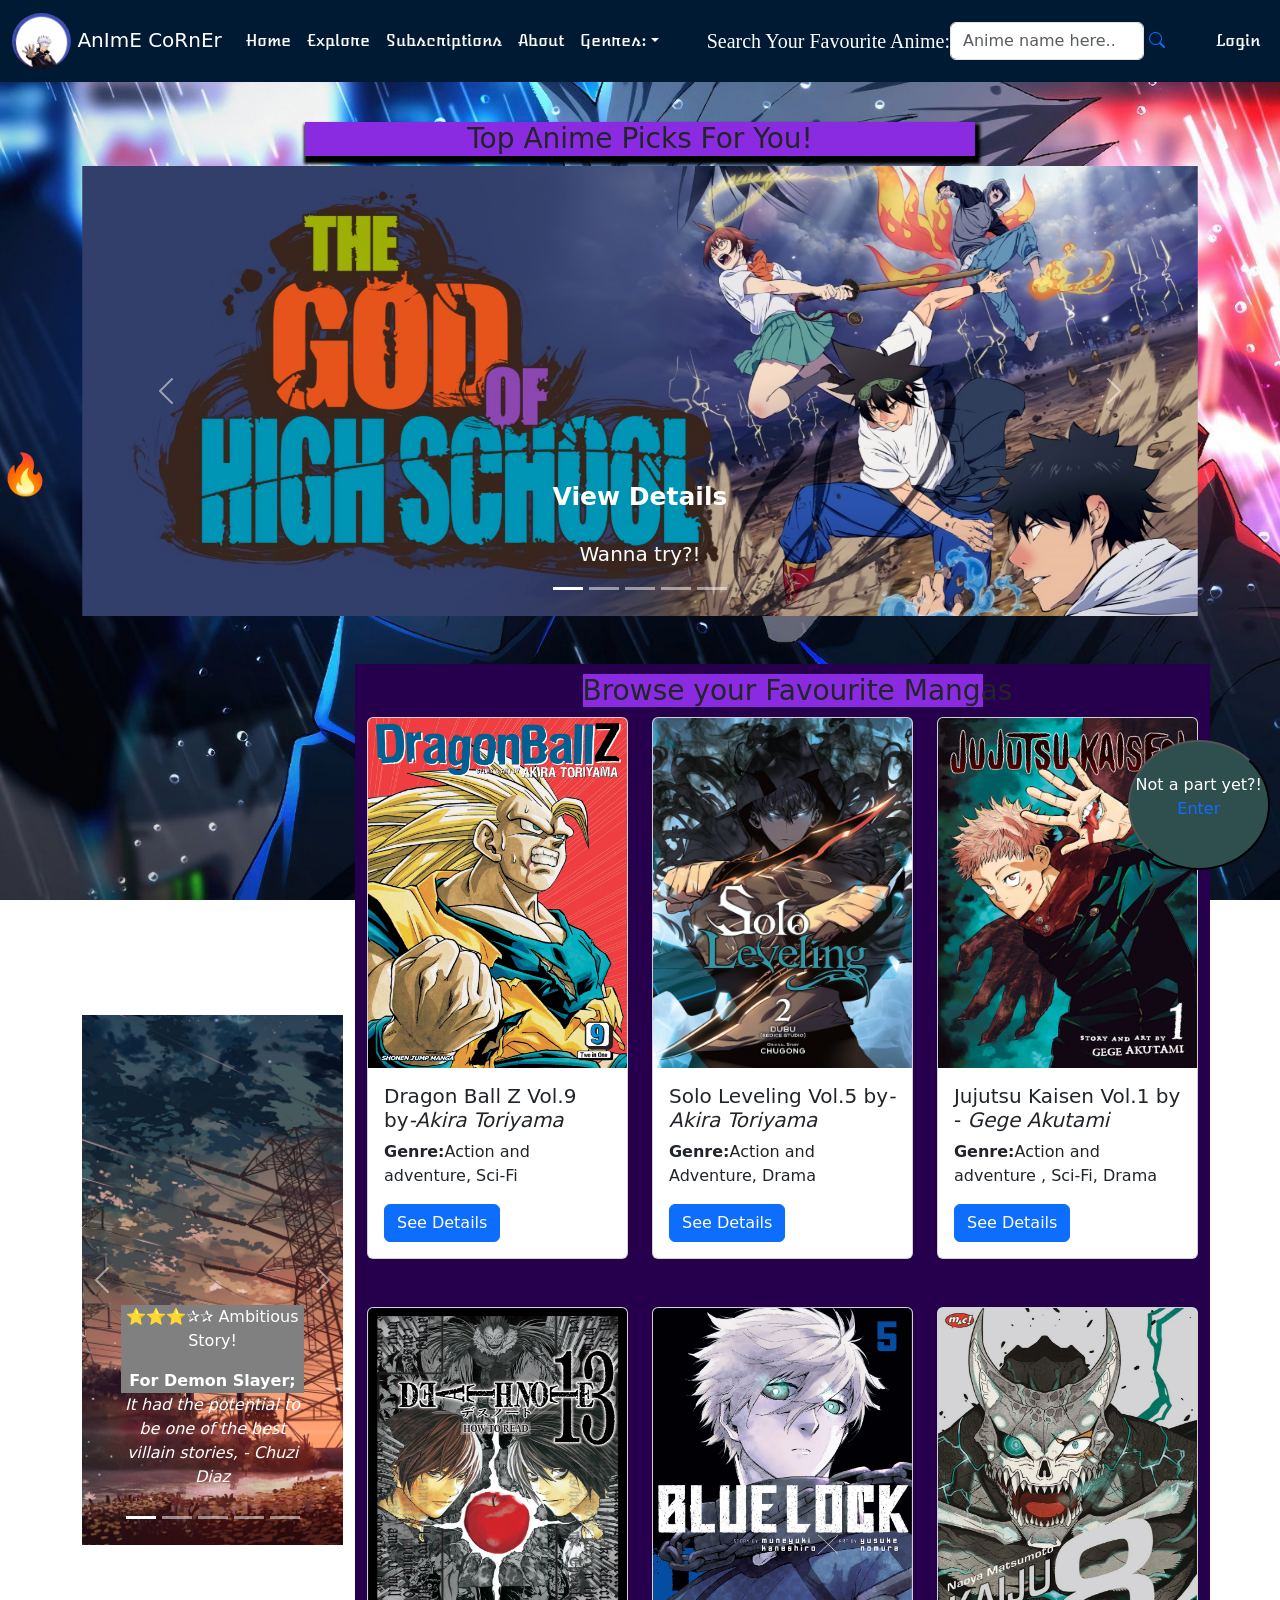
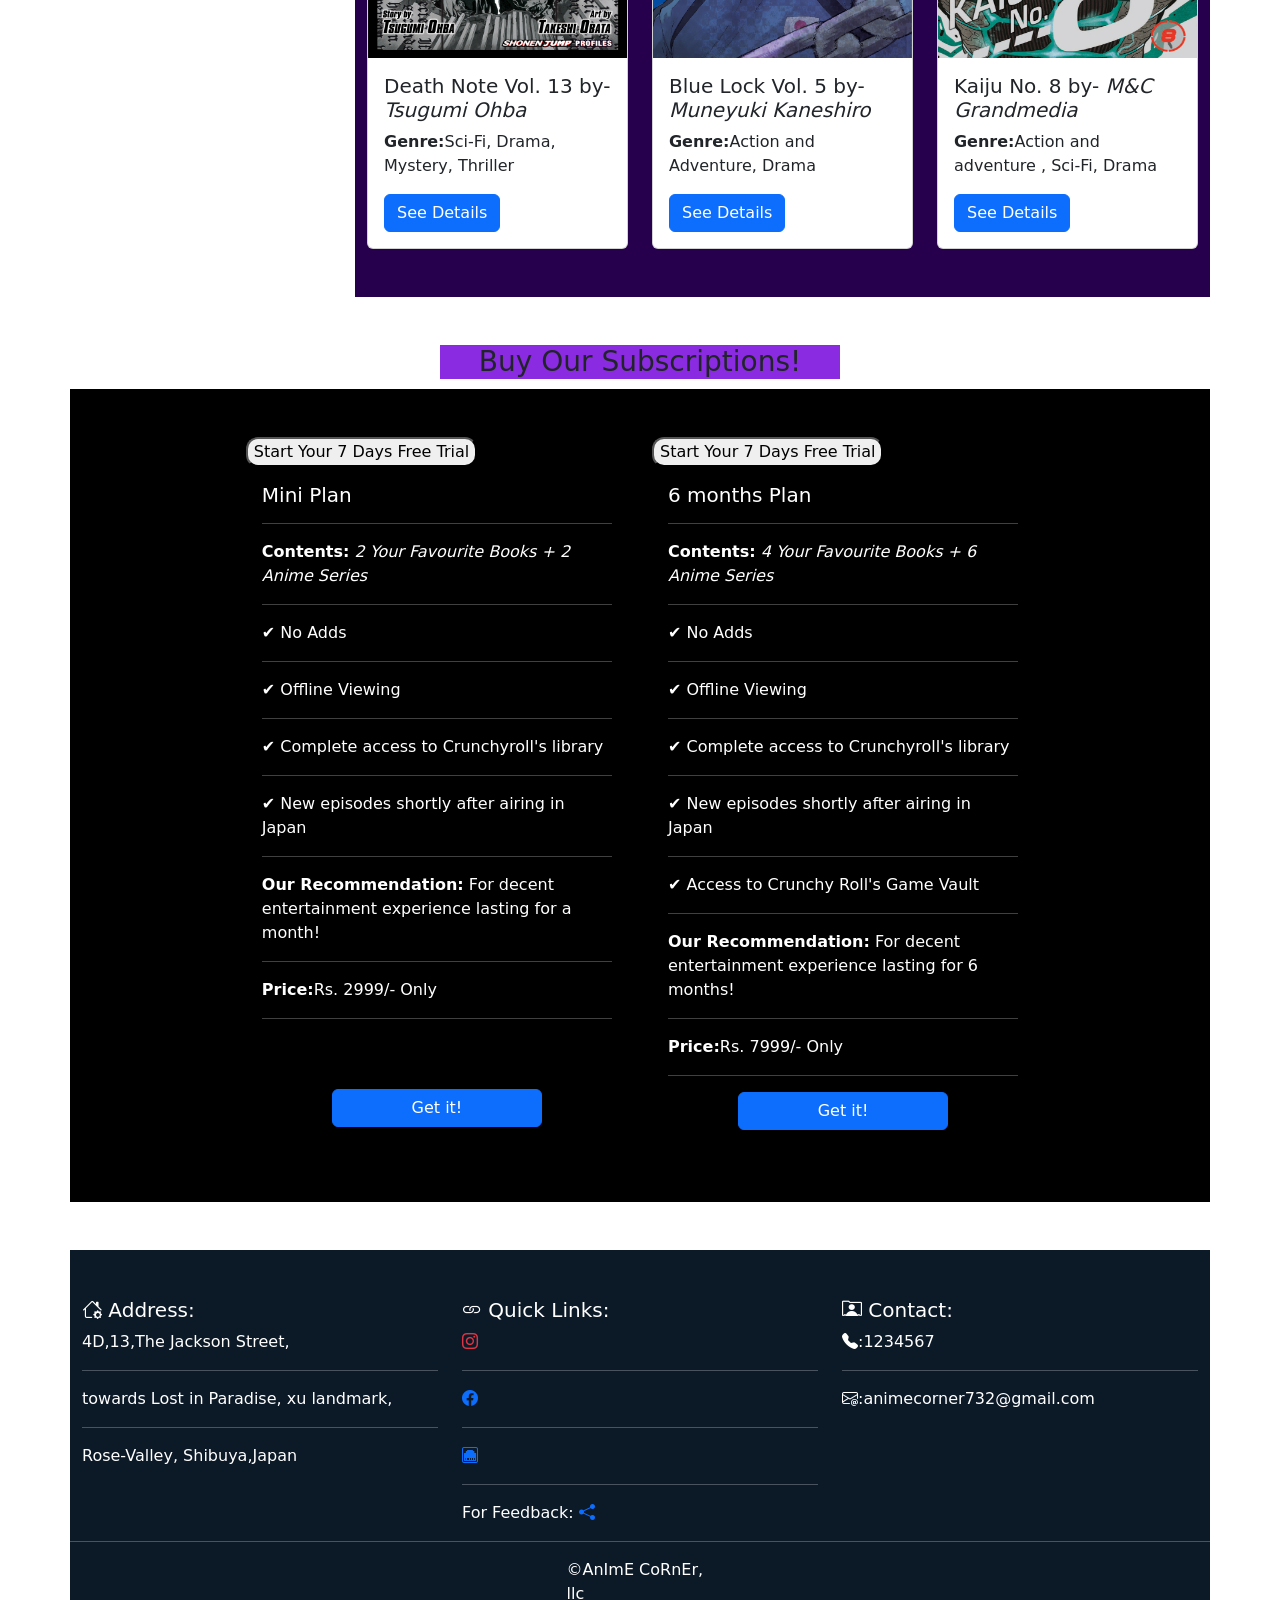
<file: index.html>
<!DOCTYPE html>
<html lang="en">
<head>
    <meta charset="UTF-8">
    <meta name="viewport" content="width=device-width, initial-scale=1.0">
    <meta name="description" content="This web page is about displaying Animated content like series, books, merchandises, etc">
    <meta name="keywords" content="anime, series, japanese, drama, sci-fi, horror, gothic, animation, entertainment">
    <title>Home Page</title>
    <link rel="stylesheet" href="Assets/css/bootstrap.min.css">
    <link rel="stylesheet" href="Assets/css/style.css">
    <link rel="stylesheet" href="https://cdn.jsdelivr.net/npm/bootstrap-icons@1.13.1/font/bootstrap-icons.min.css">

    <link rel="preconnect" href="https://fonts.googleapis.com">
    <link rel="preconnect" href="https://fonts.gstatic.com" crossorigin>
    <link href="https://fonts.googleapis.com/css2?family=Atomic+Age&display=swap" rel="stylesheet">
    <link rel="stylesheet" href="https://cdn.jsdelivr.net/npm/bootstrap-icons@1.13.1/font/bootstrap-icons.min.css">
</head>
<body class="first-content">

<!--Navigation bar start:-->
    <nav class="navbar navbar-expand-lg navbar-light" >
        <div class="container-fluid d-flex justify-content-between align-items-center">
            <a class="navbar-brand" href="#">
                <img class="logoImg" src="Assets/Images/logo.png" height="56px" width="auto" alt="">
                AnImE CoRnEr
            </a>
            
            
            <button class="navbar-toggler" type="button" data-bs-toggle="collapse" data-bs-target="#navbarSupportedContent" aria-controls="navbarSupportedContent" aria-expanded="false" aria-label="Toggle navigation">
                <span class="navbar-toggler-icon"></span>
            </button>
            <div class="collapse navbar-collapse" id="navbarSupportedContent">
                <ul class="navbar-nav me-auto mb-2 mb-lg-0">
                    <li class="nav-item">
                        <a href="index.html" class="nav-link" aria-current="page">Home</a>
                    </li>
                    <li class="nav-item">
                        <a href="collections.html" class="nav-link">Explore</a>
                    </li>
                    <li class="nav-item">
                        <a href="subscription.html" class="nav-link">Subscriptions</a>
                    </li>
                    <li class="nav-item">
                        <a href="about.html" class="nav-link">About</a>
                    </li>
                    <li class="nav-item" style="position: relative;">
                        <a href="#" class="nav-link dropdown-toggle" id="navbardropdown" role="button" data-bs-toggle="dropdown" aria-haspopup="true" aria-expanded="false">Genres:</a>
                        <ul class="dropdown-menu" aria-labelledby="#navbardropdown">
                            <li><a class="dropdown-item" href="#">Action and Adventure</a></li>
                            <li><hr class="dropdown-divider"></li>
                            <li><a class="dropdown-item" href="#">Sci-Fi and Fantasy</a></li>
                            <li><hr class="dropdown-divider"></li>
                            <li><a class="dropdown-item" href="#">Thriller/Horror</a></li>
                            <li><hr class="dropdown-divider"></li>
                            <li><a class="dropdown-item" href="#">Mystery</a></li>
                            <li><hr class="dropdown-divider"></li>
                            <li><a class="dropdown-item" href="#">Drama</a></li>
                        </ul>
                    </li>
                </ul>
                <form action="" class="searchForm d-flex align-items-center me-3">
                   <label for="searchLabel"> <h5 style="white-space: nowrap; font-family: fantasy; color: white;" class="my-2" for="searchLabel">Search Your Favourite Anime:</h5></label>
                    <input type="search" class="form-control" placeholder="Anime name here..." aria-label="serach" id="searchLabel">
                    <i class=" bi bi-search text-primary" type="button"></i>
                </form>
                <ul class="navbar-nav mb-2 mb-lg-0 loginLink">
                    <li class="nav-item login-item">
                        <a href="login.html" class="nav-link">Login</a>
                    </li>
                </ul>
            </div>
        </div>
    </nav>
<!--Navigation bar end!-->
    <div style=" height:30px;position: sticky; left:0; top:450px; z-index:3; width:5%" >
            <a href="#" type="button" style="text-decoration: none;"><h1>🔥</h1></a>
        </div>
    

    <div class="container">         <!--Container start-->
     
        <div class="row">           <!--Image Slider (row-Start)-->        
            <div class="col">
                <h3 class="slide-header1">Top Anime Picks For You!</h3>
                <div id="carouselAnime" class="carousel slide carousel-fade" data-bs-ride="carousel">
                     <div class="carousel-indicators">
                        <button type="button" data-bs-target="#carouselAnime" data-bs-slide-to="0" class="active" aria-current="true" aria-label="Slide 1"></button>
                        <button type="button" data-bs-target="#carouselAnime" data-bs-slide-to="1" aria-label="Slide 2"></button>
                        <button type="button" data-bs-target="#carouselAnime" data-bs-slide-to="2" aria-label="Slide 3"></button>
                        <button type="button" data-bs-target="#carouselAnime" data-bs-slide-to="3" aria-label="Slide 4"></button>
                        <button type="button" data-bs-target="#carouselAnime" data-bs-slide-to="4" aria-label="Slide 5"></button>
                     </div>
                    <div class="carousel-inner">
                         <div class="carousel-item active c-item " data-bs-interval="10000" >
                            <img src="Assets/Images/goh.png" class="d-block w-100 c-img" alt="...">
                            <div class="carousel-caption d-md-block">
                                
                                 <p><a href="animeDetails.html" class="anchor detailsAnchor">View Details</a></P>
                                 <a class="btn slide-cart" href="subscription.html">Wanna try?!</a>
                            </div>
                         </div>
                        <div class="carousel-item c-item" data-bs-interval="10000" >
                            <img src="Assets/Images/sl.jpg" class="d-block w-100 c-img" alt="...">
                            <div class="carousel-caption d-md-block">
                               
                                <p><a href="animeDetails.html" class="anchor detailsAnchor">View Details</a></p>
                                <a class="btn slide-cart" href="subscription.html">Wanna try?!</a>
                            </div>
                         </div>
                        <div class="carousel-item c-item" data-bs-interval="10000" >
                            <img src="Assets/Images/dslogo.webp" class="d-block w-100 c-img" alt="...">
                            <div class="carousel-caption d-md-block">
                                
                                 <P><a href="animeDetails.html" class="anchor detailsAnchor">View Details</a></P>
                                 <a class="btn slide-cart" href="subscription.html">Wanna try?!</a>
                            </div>
                        </div>
                        <div class="carousel-item c-item" data-bs-interval="10000" >
                            <img src="Assets/Images/ga.jpg" class="d-block w-100 c-img" alt="...">
                            <div class="carousel-caption d-md-block">
                                
                                 <P><a href="animeDetails.html" class="anchor detailsAnchor">View Details</a></P>
                                 <button class="btn slide-cart">Add to Cart</button>
                            </div>
                        </div>
                        <div class="carousel-item c-item" data-bs-interval="10000" >
                            <img src="Assets/Images/jjklogo.jpg" class="d-block w-100 c-img" alt="...">
                            <div class="carousel-caption d-md-block">
                                
                                <P><a href="animeDetails.html" class="anchor detailsAnchor">View Details</a></P>
                                <a class="btn slide-cart" href="subscription.html">Wanna try?!</a>
                            </div>
                        </div>
                    </div>
                    <button class="carousel-control-prev" type="button" data-bs-target="#carouselAnime" data-bs-slide="prev">
                        <span class="carousel-control-prev-icon" aria-hidden="true"></span>
                        <span class="visually-hidden">Previous</span>
                    </button>
                    <button class="carousel-control-next" type="button" data-bs-target="#carouselAnime" data-bs-slide="next">
                        <span class="carousel-control-next-icon" aria-hidden="true"></span>
                        <span class="visually-hidden">Next</span>
                    </button>
                </div>
            </div>
        </div>    <!--Image Slider (row-end)-->


        <div class="row mt-5">  <!--2nd Row Start-->
            <div class="col-md-3 review-cards">      <!--Card-Sliding Column Start-->
              <!-- <h3 class="slide-header2">Reviews by anime fans!</h3> -->
                <div id="AnimeReview" class="carousel slide">
                     <div class="carousel-indicators">
                        <button type="button" data-bs-target="#AnimeReview" data-bs-slide-to="0" class="active" aria-current="true" aria-label="Slide 1"></button>
                        <button type="button" data-bs-target="#AnimeReview" data-bs-slide-to="1" aria-label="Slide 2"></button>
                        <button type="button" data-bs-target="#AnimeReview" data-bs-slide-to="2" aria-label="Slide 3"></button>
                        <button type="button" data-bs-target="#AnimeReview" data-bs-slide-to="3" aria-label="Slide 4"></button>
                        <button type="button" data-bs-target="#AnimeReview" data-bs-slide-to="4" aria-label="Slide 5"></button>
                     </div>
                    <div class="carousel-inner">
                         <div class="carousel-item active r-item">
                            <img src="Assets/Images/review1.jpg" class="d-block w-100 c-img" alt="...">
                            <div class="carousel-caption d-md-block">
                                <div class="review-summary">
                                      
                                      <p>&#11088;&#11088;&#11088;&#10032;&#10032;
                                        Ambitious Story!</p>
                                        <b>For Demon Slayer;</b>
                                </div>
                                  
                                <p><i>It had the potential to be one of the best villain stories,
                                 - Chuzi Diaz</i>
                                </p>
                            </div>
                         </div>
                        <div class="carousel-item r-item" >
                            <img src="Assets/Images/review2.jpg" class="d-block w-100 c-img" alt="...">
                            <div class="carousel-caption  d-md-block">
                                <div class="review-summary">
                                      
                                      <p>&#11088;&#11088;&#11088;&#11088;&#10032;
                                        Worth watching!</p>
                                        <b>For ChainsawMan-Reze Arc;</b>
                                </div>
                                <p><i>This arc is 100% popcorn entertainment, and for once it's a good thing. 
                                    -drx89
                                </i>
                                </p>
                            </div>
                         </div>
                        <div class="carousel-item r-item">
                            <img src="Assets/Images/review3.jpg" class="d-block w-100 c-img" alt="...">
                            <div class="carousel-caption  d-md-block">
                                 <div class="review-summary">
                                      
                                      <p>&#11088;&#11088;&#11088;&#11088;&#10032;
                                        Definitely should watch once!</p>
                                        <b>For Solo Leveling;</b>
                                </div>
                                <p><i>The art, choreography, animation and sound design are all truly amazing.
                                    -Caccacca
                                </i>
                                </p>
                            </div>
                        </div>
                        <div class="carousel-item r-item">
                            <img src="Assets/Images/review4.png" class="d-block w-100 c-img" alt="...">
                            <div class="carousel-caption  d-md-block">
                                 <div class="review-summary">
                                      
                                      <p>&#11088;&#11088;&#11088;&#11088;&#10032;
                                        Recommended!</p>
                                        <b>For Jujutsu Kaisen-Culling Game;</b>
                                </div>
                                <p><i>This season’s animation, art style, and OSTs are on another level. 
                                    -MyPirate31
                                </i>
                                </p>
                            </div>
                        </div>
                        <div class="carousel-item r-item">
                            <img src="Assets/Images/jjklogo.jpg" class="d-block w-100 c-img" alt="...">
                            <div class="carousel-caption  d-md-block">
                                <div class="review-summary">
                                      
                                      <p>&#11088;&#11088;&#11088;&#11088;&#10032;
                                        Nice Plot and Storyline!</p>
                                        <b>For Death Note;</b>
                                </div>
                                <p><i>I really enjoyed this season 
                                    -Ampacti
                                </i>
                                </p>
                            </div>
                        </div>
                    </div>
                    <button class="carousel-control-prev" type="button" data-bs-target="#AnimeReview" data-bs-slide="prev">
                        <span class="carousel-control-prev-icon" aria-hidden="true"></span>
                        <span class="visually-hidden">Previous</span>
                    </button>
                    <button class="carousel-control-next" type="button" data-bs-target="#AnimeReview" data-bs-slide="next">
                        <span class="carousel-control-next-icon" aria-hidden="true"></span>
                        <span class="visually-hidden">Next</span>
                    </button>
                </div>
            </div>          <!--Card-Sliding Column End-->

            <div class="col-md-9 collections-container" style=" background-color: #26004d;"> <!--Cards aligning(col-start)-->
                 <h3 class="cards-header">Browse your Favourite Mangas</h3>
              <div class="row">
                <div class="col-md-4">
                    <div class="card mb-5" style="width: 100%;">
                         <img src="Assets/Images/DBZ.jpg" class="card-img-top" alt="...">
                        <div class="card-body">
                            <h5 class="card-title">Dragon Ball Z Vol.9 by<em>-Akira Toriyama</em></h5>
                            <p class="card-text">
                                <b>Genre:</b>Action and adventure, Sci-Fi
                            </p>
                            <a href="collections.html" class="btn btn-primary anchor">See Details</a>
                        </div>
                    </div>
                </div>

                 <div class="col-md-4">
                    <div class="card mb-5" style="width: 100%;">
                         <img src="Assets/Images/solo.jpg" class="card-img-top" alt="...">
                        <div class="card-body">
                            <h5 class="card-title">Solo Leveling Vol.5 by<em>-Akira Toriyama</em></h5>
                            <p class="card-text">
                                <b>Genre:</b>Action and Adventure, Drama
                            </p>
                            <a href="collections.html" class="btn btn-primary anchor">See Details</a>
                        </div>
                    </div>
                </div>

                 <div class="col-md-4">
                    <div class="card mb-5" style="width: 100%;">
                         <img src="Assets/Images/jjkManga.jpg" class="card-img-top" alt="...">
                        <div class="card-body">
                            <h5 class="card-title">Jujutsu Kaisen Vol.1 by - <i>Gege Akutami</i></h5>
                            <p class="card-text">
                                <b>Genre:</b>Action and adventure , Sci-Fi, Drama
                            </p>
                            <a href="collections.html" class="btn btn-primary anchor">See Details</a>
                        </div>
                    </div>
                </div>

                 <div class="col-md-4">
                     <div class="card mb-5" style="width: 100%;">
                         <img src="Assets/Images/dnManga.jpg" class="card-img-top" alt="...">
                        <div class="card-body">
                            <h5 class="card-title">Death Note Vol. 13 by- <i>Tsugumi Ohba</i></h5>
                            <p class="card-text">
                                <b>Genre:</b>Sci-Fi, Drama, Mystery, Thriller
                            </p>
                            <a href="collections.html" class="btn btn-primary anchor">See Details</a>
                        </div>
                    </div>
                </div>

                <div class="col-md-4">
                     <div class="card mb-5" style="width: 100%;">
                         <img src="Assets/Images/blueLockManga.jpg" class="card-img-top" alt="...">
                        <div class="card-body">
                            <h5 class="card-title">Blue Lock Vol. 5 by-<i>Muneyuki Kaneshiro</i></h5>
                            <p class="card-text">
                                <b>Genre:</b>Action and Adventure, Drama
                            </p>
                            <a href="collections.html" class="btn btn-primary anchor">See Details</a>
                        </div>
                    </div>
                </div>

                <div class="col-md-4">
                     <div class="card mb-5" style="width: 100%;">
                         <img src="Assets/Images/KaijuManga.jpg" class="card-img-top" alt="...">
                        <div class="card-body">
                            <h5 class="card-title">Kaiju No. 8 by- <i>M&C Grandmedia</i></h5>
                            <p class="card-text">
                                <b>Genre:</b>Action and adventure , Sci-Fi, Drama
                            </p>
                            <a href="collections.html" class="btn btn-primary anchor">See Details</a>
                        </div>
                    </div>
                </div>
              </div>
            </div>              <!--Cards aligning(col-end)-->
        </div>                  <!--2nd row end-->
       
<h3 class="cards-header  mt-5" align="center">Buy Our Subscriptions!</h3>
        <div class="row plan-div" style="background-color: black;"> <!--third row start(Plans=section)-->
            <div class="col-md-6 d-flex justify-content-end mt-5">
                 <div class=" mb-5" style="width: 70%;">
                        
                         <button class=" subs-trial-button">Start Your 7 Days Free Trial</button>
                        <div class="card-subs-body  p-3">
                            <h5 class="card-subs-title">Mini Plan</h5><hr/>
                            <p class="card-subs-text">
                                <b>Contents:</b><i> 2 Your Favourite Books + 2 Anime Series</i>
                            </p><hr/>
                            <p>
                               &#10004; No Adds
                            </p><hr/>
                            <p>
                               &#10004; Offline Viewing
                            </p><hr/>
                             <p>
                               &#10004;  Complete access to Crunchyroll's library
                            </p><hr/>
                            <p>
                               &#10004;  New episodes shortly after airing in Japan
                            </p><hr/>
                            <p>
                                <b>Our Recommendation:</b> For decent entertainment experience lasting for a month!
                            </p><hr/>
                            <p>
                                <b>Price:</b>Rs. 2999/- Only
                            </p><hr/>
                            <a href="subscription.html" class="btn btn-primary subs-button anchor ">Get it!</a>
                        </div>
                 </div>
            </div>

            <div class="col-md-6 d-flex justify-content-start mt-5" ">
                 <div class="mb-5" style="width: 70%;">
                         
                         <button class="subs-trial-button">Start Your 7 Days Free Trial</button>
                        <div class="card-subs-body p-3">
                            <h5 class="card-subs-title">6 months Plan</h5><hr/>
                            <p class="card-subs-text">
                                <b>Contents:</b><i> 4 Your Favourite Books + 6 Anime Series</i>
                            </p><hr/>
                             <p>
                               &#10004; No Adds
                            </p><hr/>
                            <p>
                               &#10004; Offline Viewing
                            </p><hr/>
                            <p>
                               &#10004;  Complete access to Crunchyroll's library
                            </p><hr/>
                            <p>
                               &#10004;  New episodes shortly after airing in Japan
                            </p><hr/>
                            <p>
                                &#10004; Access to Crunchy Roll's Game Vault
                            </p><hr/>
                            <p>
                                <b>Our Recommendation:</b> For decent entertainment experience lasting for 6 months!
                            </p><hr/>
                            <p class="mb-3">
                                <b>Price:</b>Rs. 7999/- Only
                            </p><hr/>
                            <a href="subscription.html" class="btn btn-primary subs-button anchor mt-0 mb-2 mx-auto">Get it!</a>
                        </div>
                 </div>
            </div>
        </div>                              <!--third row end(Plans-section)-->


        <div class="row mt-5 footer">
                <div class="col-md-4 mt-5">
                  <h5> <i class="bi bi-house-gear"></i> Address:</h5>
                  <p>4D,13,The Jackson Street,</p><hr/>
                  <p>towards Lost in Paradise, xu landmark,</p><hr/>
                  <p>Rose-Valley, Shibuya,Japan</p>
                </div>
           

             <div class="col-md-4 mt-5">
                <h5><i class="bi bi-link"></i> Quick Links:</h5>

              <p><a href="www.instagram.com" class="anchor" target="_blank"><i class="bi bi-instagram text-danger"></i></a></p><hr/>
               <p><a href="www.Facebook.com" class="anchor" target="_blank"><i class="bi bi-facebook text-primary"></i></a></p><hr/>
               <p><a href="https://www.crunchyroll.com/" class="anchor" target="_blank"><i class="bi bi-ethernet"></i></a></p><hr/>
               <p>For Feedback: <a href="feedback.html" class="anchor" target="_blank"><i class="bi bi-share-fill"></i></a></p>
            
            </div>
                
             <div class="col-md-4 mt-5">
                <h5><i class="bi bi-person-rolodex"></i> Contact:</h5>
                <p><i class="bi bi-telephone-fill"></i>:1234567</p><hr/>
                <p><i class="bi bi-envelope-at"></i>:animecorner732@gmail.com</p>
            </div><hr/>
            <p class="trademark">&copy;AnImE CoRnEr, llc</p>
        </div>
          
        <button class="signinButton">Not a part yet?! <p><a href="register.html" class="anchor">Enter</a></p></button>

        
    </div>                          <!--Container End-->
    
    <script src="Assets/js/bootstrap.bundle.min.js"></script>
</body>
</html>
</file>
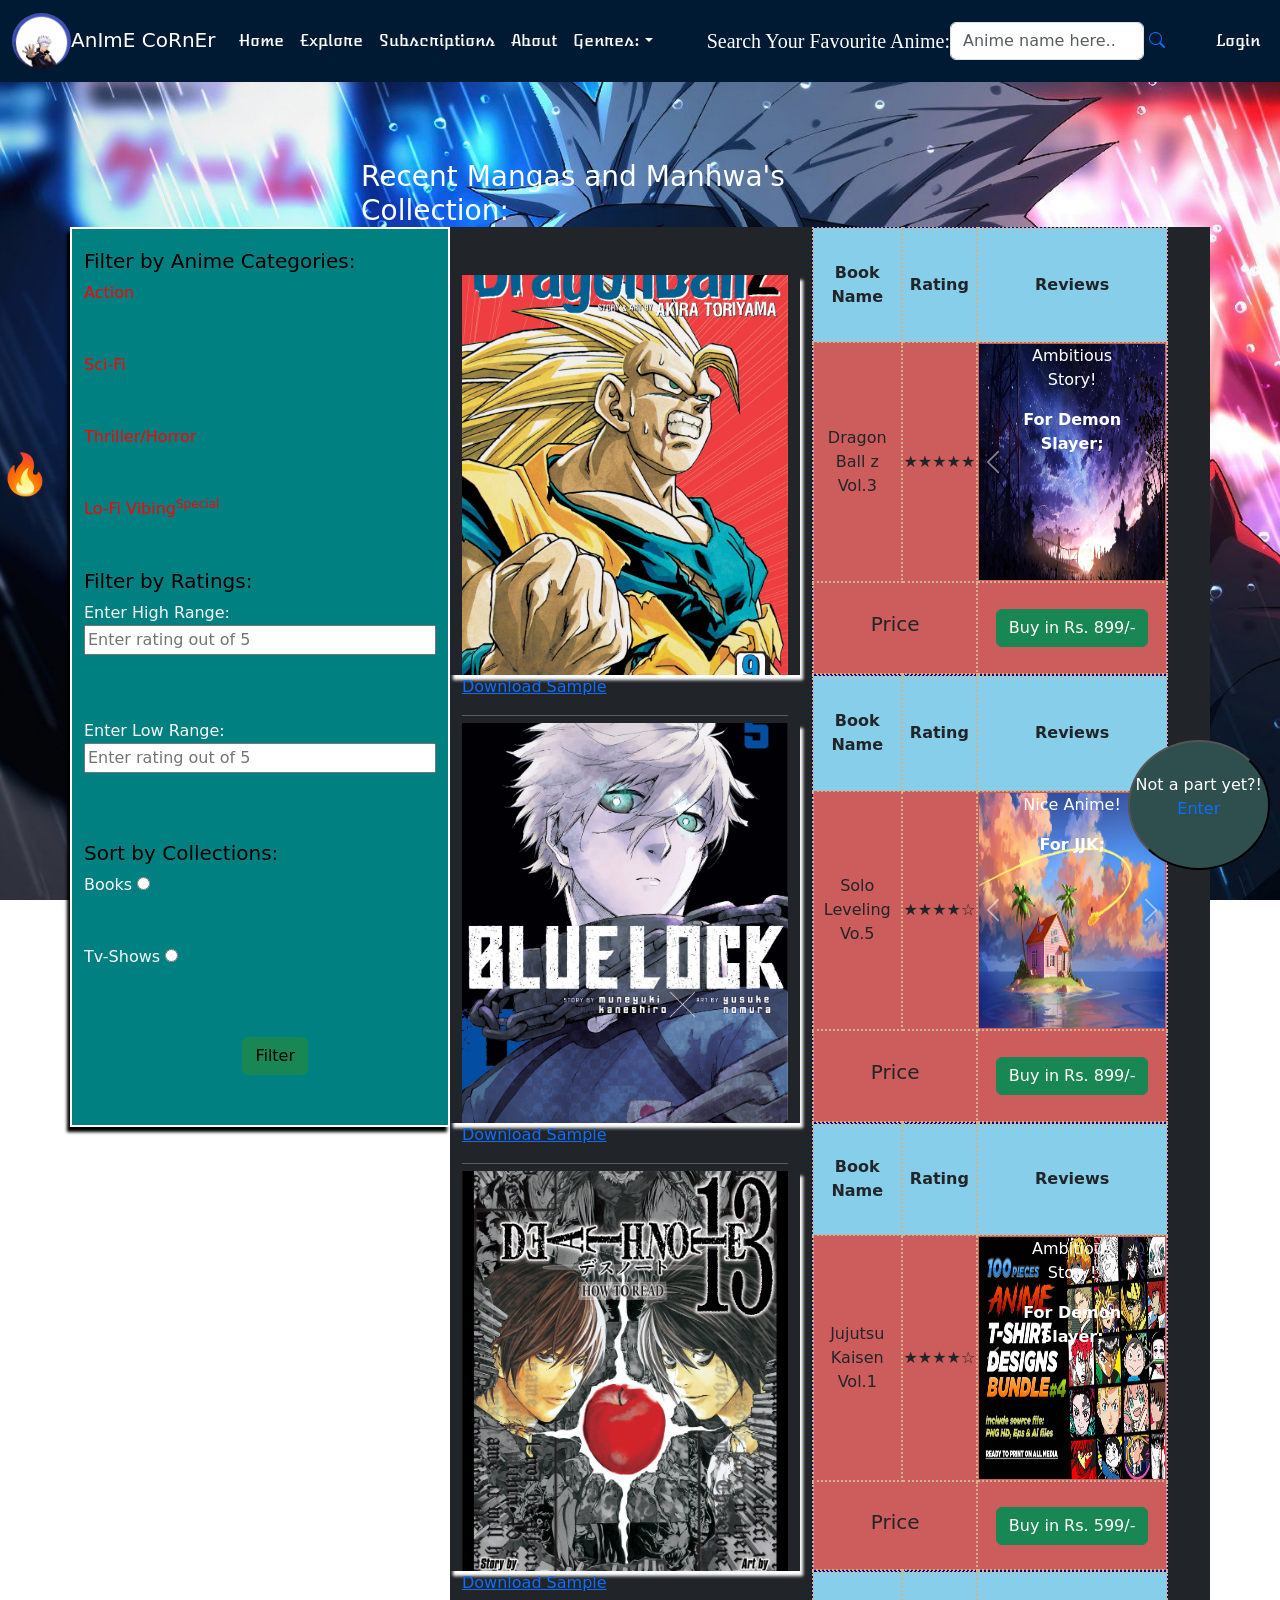
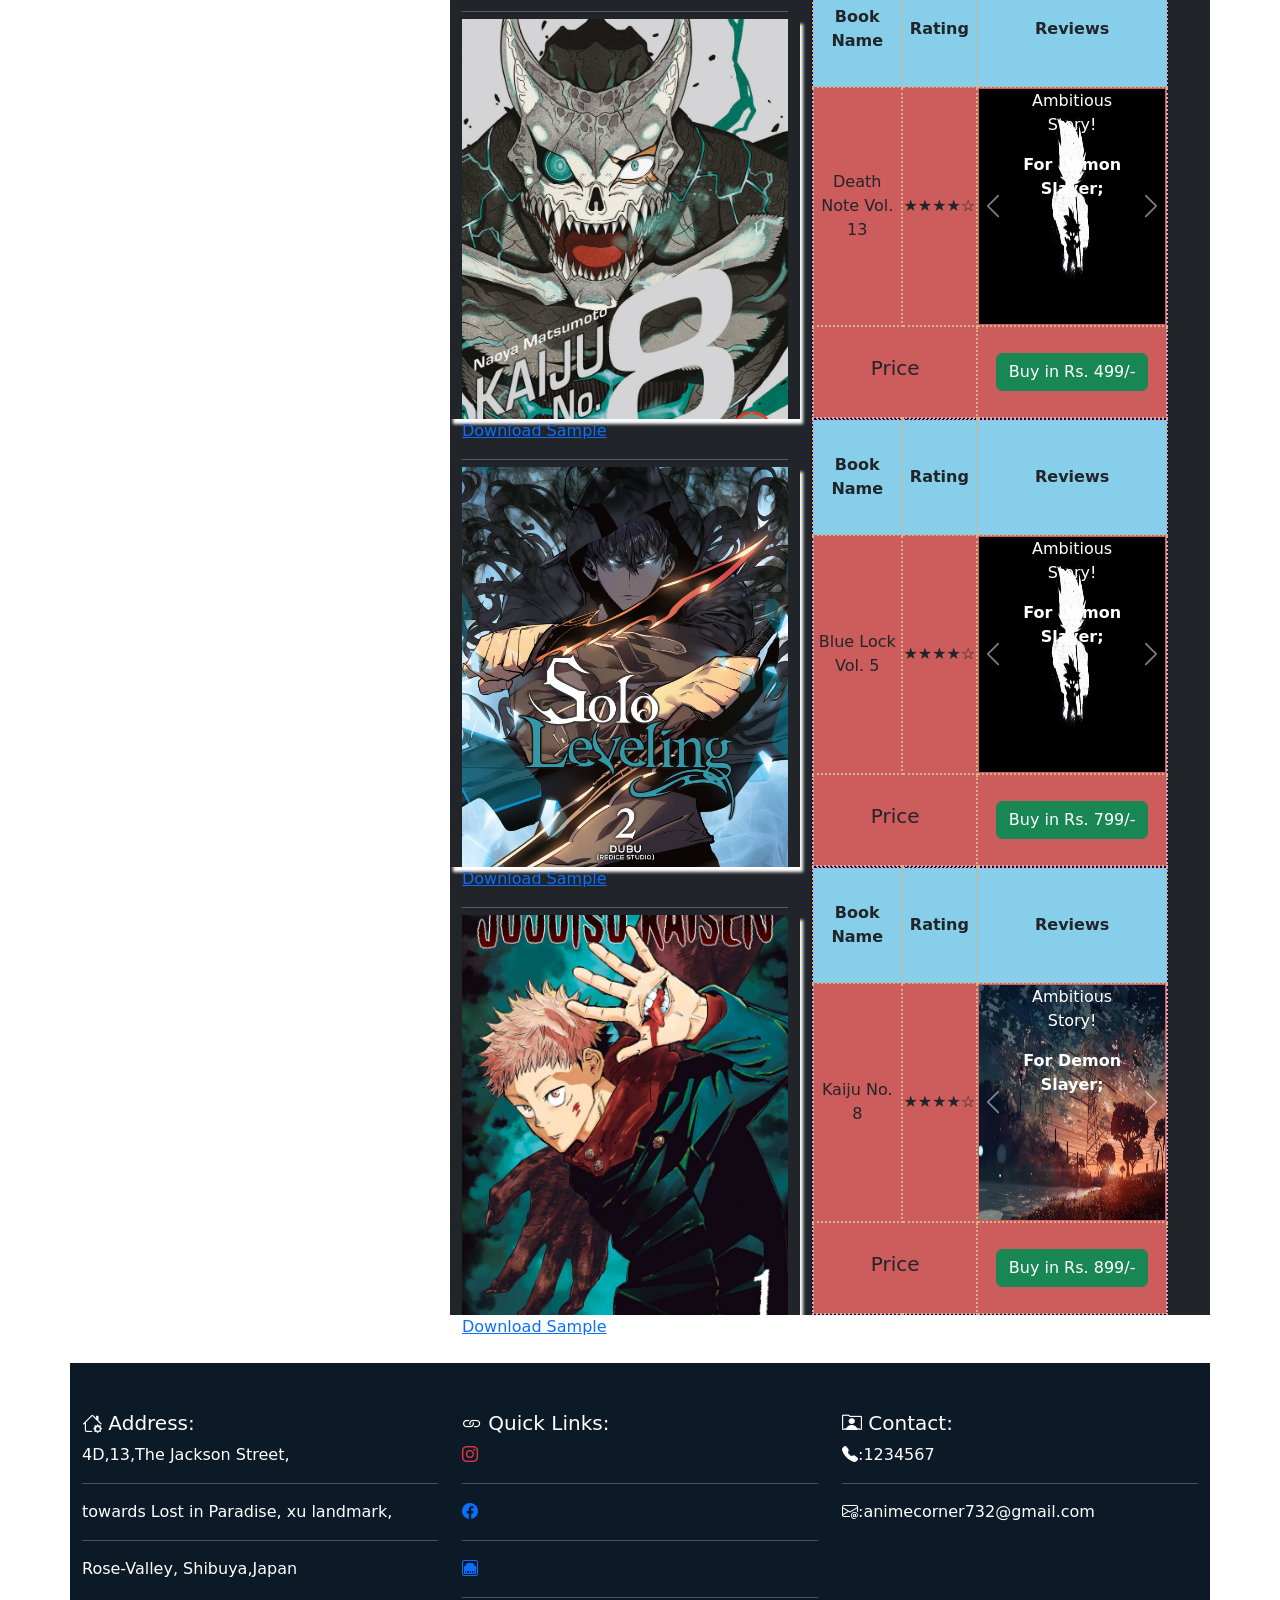
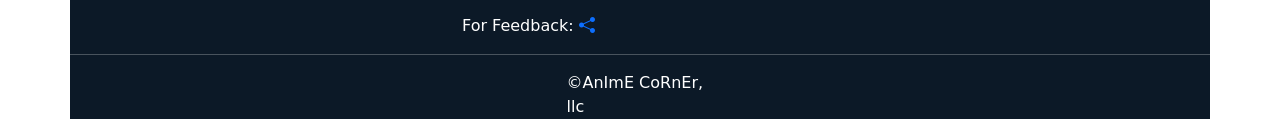
<file: collections.html>
<!DOCTYPE html>
<html lang="en">
<head>
    <meta charset="UTF-8">
    <meta name="viewport" content="width=device-width, initial-scale=1.0">
    <title>Collections Page</title>
    <link rel="stylesheet" href="Assets/css/bootstrap.min.css">
    <link rel="stylesheet" href="Assets/css/style.css">
    <link rel="stylesheet" href="https://cdn.jsdelivr.net/npm/bootstrap-icons@1.13.1/font/bootstrap-icons.min.css">

    <link rel="preconnect" href="https://fonts.googleapis.com">
    <link rel="preconnect" href="https://fonts.gstatic.com" crossorigin>
    <link href="https://fonts.googleapis.com/css2?family=Atomic+Age&display=swap" rel="stylesheet">
    <link rel="stylesheet" href="https://cdn.jsdelivr.net/npm/bootstrap-icons@1.13.1/font/bootstrap-icons.min.css">
    <link rel="stylesheet" href="Assets/css/collectionsCss.css">
</head>
<body class="first-content">

<!--Navigation bar start:-->
    <nav class="navbar navbar-expand-lg navbar-light ">
        <div class="container-fluid d-flex justify-content-between align-items-center">
            <a class="navbar-brand" href="#"><img class="logoImg" src="Assets/Images/logo.png" height="56px" width="auto" alt="">AnImE CoRnEr</a>
            <button class="navbar-toggler" type="button" data-bs-toggle="collapse" data-bs-target="#navbarSupportedContent" aria-controls="navbarSupportedContent" aria-expanded="false" aria-label="Toggle navigation">
                <span class="navbar-toggler-icon"></span>
            </button>
            <div class="collapse navbar-collapse" id="navbarSupportedContent">
                <ul class="navbar-nav me-auto mb-2 mb-lg-0">
                    <li class="nav-item">
                        <a href="index.html" class="nav-link" aria-current="page">Home</a>
                    </li>
                    <li class="nav-item">
                        <a href="collections.html" class="nav-link">Explore</a>
                    </li>
                    <li class="nav-item">
                        <a href="subscription.html" class="nav-link">Subscriptions</a>
                    </li>
                    <li class="nav-item">
                        <a href="about.html" class="nav-link">About</a>
                    </li>
                    <li class="nav-item" style="position: relative;">
                        <a href="#" class="nav-link dropdown-toggle" id="navbardropdown" role="button" data-bs-toggle="dropdown" aria-haspopup="true" aria-expanded="false">Genres:</a>
                        <ul class="dropdown-menu" aria-labelledby="#navbardropdown">
                            <li><a class="dropdown-item" href="#">Action and Adventure</a></li>
                            <li><hr class="dropdown-divider"></li>
                            <li><a class="dropdown-item" href="#">Sci-Fi and Fantasy</a></li>
                            <li><hr class="dropdown-divider"></li>
                            <li><a class="dropdown-item" href="#">Thriller/Horror</a></li>
                            <li><hr class="dropdown-divider"></li>
                            <li><a class="dropdown-item" href="#">Mystery</a></li>
                            <li><hr class="dropdown-divider"></li>
                            <li><a class="dropdown-item" href="#">Drama</a></li>
                        </ul>
                    </li>
                </ul>
                <form action="" class="searchForm d-flex align-items-center me-3">
                   <label for="searchLabel"> <h5 style="white-space: nowrap; font-family: fantasy; color: white;" class="my-2" for="searchLabel">Search Your Favourite Anime:</h5></label>
                    <input type="search" class="form-control" placeholder="Anime name here..." aria-label="serach" id="searchLabel">
                    <i class=" bi bi-search text-primary" type="button"></i>
                </form>
                <ul class="navbar-nav mb-2 mb-lg-0 loginLink">
                    <li class="nav-item login-item">
                        <a href="login.html" class="nav-link">Login</a>
                    </li>
                </ul>
            </div>
        </div>
    </nav>
<!--Navigation bar end!-->

     <div style=" height:30px;position: sticky; left:0; top:450px; z-index:3; width:5%" >
            <a href="#" type="button" style="text-decoration: none;"><h1>🔥</h1></a>
        </div>

   
    <div class="container mt-5" >         <!--Container start-->
     <h3 class="Mangas-Heading">Recent Mangas and Manhwa's Collection:</h3>
       <div class="row d-flex align-items-stretch">                <!--Row having filter section + collections-->
        
        <div class="col-md-4 filterCol text-light" style=" height: 900px; border:2px solid white">      <!--filter section start-->
            <form action="" style="height: 100%; width:100%">
                <h5 class="filter">Filter by Anime Categories:</h5>
                <div>
                    <p class="mb-5"><a href="#">Action</a></p>
                    <p class="mb-5"><a href="#">Sci-Fi</a></p>
                    <p class="mb-5"><a href="#">Thriller/Horror</a></p>
                    <p class="mb-5"><a href="#">Lo-Fi Vibing<sup>Special</sup></a></p>
                </div>

                <h5 class="filter">Filter by Ratings:</h5>
                <div>
                    <label for="hv" >Enter High Range:</label>
                    <p><input type="number" name="highValue" id="hv" placeholder="Enter rating out of 5" style="width:100%" class="mb-5"></p> 
                

                    <label for="lv">Enter Low Range:</label>
                    <p><input type="number" name="lowValue" id="lv" placeholder="Enter rating out of 5" style="width:100%" class="mb-5"></p>
                </div>

                 <h5 class="filter">Sort by Collections:</h5>
                 <div class="mb-5">
                   <label for="manga" >Books</label>
                   <input type="radio" name="manga" value="books">
                 </div>
                 <div class="mb-5">
                   <label for="shows">Tv-Shows</label>
                   <input type="radio" name="manga" value="tv">
                </div>
                
                <div>
                 <p style="width: 10%; margin:0 auto"><a href="#" class="btn btn-success filter " >Filter</a></p> 
                </div>
                           
            </form>
        </div>                      <!--filter section end-->
        
        <div class="col-md-8 collectionsCol">      <!--Collections start-->
          <div class="row manga1Row bg-dark">  <!--Manga1-->
              <div class="col-md-6 mangaImage-Col mt-5">
                <img src="Assets/Images/DBZ.jpg" class="mangaimage" alt="">
                <a href="Assets/pdfs/dbxMangaPdf.pdf" download>Download Sample</a><hr>
              </div>
              <div class="col-md-6 mangaDesc-col">
                <table>
                    <tr align="center">
                        
                        <th width="25%">Book Name</th>
                        <th width="15%">Rating</th>
                        <th>Reviews</th>
                        
                    </tr>
                    <tr align="center">
                        <td>Dragon Ball z Vol.3</td>
                        <td class="sec-td">★★★★★</td>
                        <td>
                            
              
                                <div id="AnimeReview" class="carousel slide">
                                  
                                  <div class="carousel-inner">
                                    <div class="carousel-item active r-item">
                                         <img src="Assets/Images/4k-aesthetic-anime-shooting-stars-in-sky-zbhxo2gzkjhska8h.jpg" class="d-block w-100 e-img" alt="...">
                                         <div class="carousel-caption d-md-block">
                                            <div>
                                      
                                                <p>
                                                 Ambitious Story!</p>
                                                <b>For Demon Slayer;</b>
                                            </div>
                                  
                                            
                                         </div>
                                    </div>
                                     <div class="carousel-item r-item">
                                         <img src="Assets/Images/8650615-anime-characters-crossover-collage.jpg" class="d-block w-100 e-img" alt="...">
                                         <div class="carousel-caption d-md-block">
                                            <div>
                                      
                                                <p>
                                                 Nice Plot!</p>
                                                <b>For JJK;</b>
                                            </div>
                                  
                                            
                                         </div>
                                    </div>
                                    <div class="carousel-item r-item">
                                         <img src="Assets/Images/4k-aesthetic-anime-shooting-stars-in-sky-zbhxo2gzkjhska8h.jpg" class="d-block w-100 e-img" alt="...">
                                         <div class="carousel-caption d-md-block">
                                            <div>
                                      
                                                <p>
                                                 Nice Story line!</p>
                                                <b>For Solo Leveling;</b>
                                            </div>
                                  
                                         </div>
                                    </div>
                                    <div class="carousel-item r-item">
                                         <img src="Assets/Images/8650615-anime-characters-crossover-collage.jpg" class="d-block w-100 e-img" alt="...">
                                         <div class="carousel-caption d-md-block">
                                            <div>
                                      
                                                <p>
                                                 Epic Drama!</p>
                                                <b>For One Peice;</b>
                                            </div>
                                  
                                         </div>
                                    </div>
                                    <div class="carousel-item r-item">
                                         <img src="Assets/Images/100_anime_vectors_t_shirt_designs_bundle__4_by_thegraphex_dfnof53-pre.jpg" class="d-block w-100 e-img" alt="...">
                                         <div class="carousel-caption d-md-block">
                                            <div>
                                      
                                                <p>
                                                 Appealing visuals!</p>
                                                <b>For Demon Slayer;</b>
                                            </div>
                                  
                                            
                                         </div>
                                    </div>
                                  </div>
                               <button class="carousel-control-prev" type="button" data-bs-target="#AnimeReview" data-bs-slide="prev">
                                     <span class="carousel-control-prev-icon" aria-hidden="true"></span>
                                     <span class="visually-hidden">Previous</span>
                               </button>
                               <button class="carousel-control-next" type="button" data-bs-target="#AnimeReview" data-bs-slide="next">
                                    <span class="carousel-control-next-icon" aria-hidden="true"></span>
                                    <span class="visually-hidden">Next</span>
                               </button>
                           
                        </td>
                    </tr>
                    
                    <tr align="center">
                        <td colspan="2">
                           <h5> Price </h5>
                        </td>
                        <td>
                           <a class="buy-class btn btn-success" href="subscription.html">Buy in Rs. 899/-</a>
                        </td>
                    </tr>
                </table>
             </div>
           
       </div>
        <div class="row manga1Row bg-dark">  <!--Manga2-->
            <div class="col-md-6 mangaImage-Col mt-5">
                <img src="Assets/Images/blueLockManga.jpg" class="mangaimage" alt="">
                <a href="Assets/pdfs/blueLockmangaPdf.pdf" download>Download Sample</a><hr>
            </div>
            <div class="col-md-6 mangaDesc-col">
                <table >
                    <tr align="center">
                        
                        <th width="25%">Book Name</th>
                        <th width="15%">Rating</th>
                        <th>Reviews</th>
                        
                    </tr>
                    <tr align="center" >
                        <td>Solo Leveling Vo.5</td>
                        <td>★★★★☆</td>
                        <td>
                            
              
                                <div id="AnimeReview1" class="carousel slide">
                                
                                  <div class="carousel-inner">
                                    <div class="carousel-item active r-item">
                                         <img src="Assets/Images/kame-house-dragon-3840x2160-25003.jpg" class="d-block w-100 e-img" alt="...">
                                         <div class="carousel-caption d-md-block">
                                            <div >
                                      
                                                <p>
                                                 Nice Anime!</p>
                                                <b>For JJK;</b>
                                            </div>
                                  
                                            
                                         </div>
                                    </div>
                                     <div class="carousel-item r-item">
                                         <img src="Assets/Images/megumi-fushiguro-1920x1080-13535.jpg" class="d-block w-100 e-img" alt="...">
                                         <div class="carousel-caption d-md-block">
                                            <div >
                                      
                                                <p>
                                                 Totally mindblowing!</p>
                                                <b>For Suzume;</b>
                                            </div>
                                  
                                           
                                         </div>
                                    </div>
                                    <div class="carousel-item r-item">
                                         <img src="Assets/Images/kame-house-dragon-3840x2160-25003.jpg" class="d-block w-100 e-img" alt="...">
                                         <div class="carousel-caption d-md-block">
                                            <div >
                                      
                                                <p>
                                                 Epic Story!</p>
                                                <b>For Hitori No Shita;</b>
                                            </div>
                                  
                                           
                                         </div>
                                    </div>
                                    <div class="carousel-item r-item">
                                         <img src="Assets/Images/megumi-fushiguro-1920x1080-13535.jpg" class="d-block w-100 e-img" alt="...">
                                         <div class="carousel-caption d-md-block">
                                            <div>
                                      
                                                <p>
                                                 Amazing Character!</p>
                                                <b>For Demon Slayer;</b>
                                            </div>
                                  
                                            
                                         </div>
                                    </div>
                                    <div class="carousel-item r-item">
                                         <img src="Assets/Images/kame-house-dragon-3840x2160-25003.jpg" class="d-block w-100 e-img" alt="...">
                                         <div class="carousel-caption d-md-block">
                                            <div>
                                      
                                                <p>
                                                 Ambitious Story!</p>
                                                <b>For Demon Slayer;</b>
                                            </div>
                                  
                                            
                                         </div>
                                    </div>
                                  </div>
                               <button class="carousel-control-prev" type="button" data-bs-target="#AnimeReview1" data-bs-slide="prev">
                                     <span class="carousel-control-prev-icon" aria-hidden="true"></span>
                                     <span class="visually-hidden">Previous</span>
                               </button>
                               <button class="carousel-control-next" type="button" data-bs-target="#AnimeReview1" data-bs-slide="next">
                                    <span class="carousel-control-next-icon" aria-hidden="true"></span>
                                    <span class="visually-hidden">Next</span>
                               </button>
                           
                        </td>
                    </tr>
                    
                    <tr align="center">
                        <td colspan="2">
                           <h5> Price </h5>
                        </td>
                        <td>
                           <a class="buy-class btn btn-success" href="subscription.html">Buy in Rs. 899/-</a>
                        </td>
                    </tr>
                </table>
            </div>
        </div>

         <div class="row manga1Row bg-dark">  <!--Manga3-->
            <div class="col-md-6 mangaImage-Col mt-5">
                <img src="Assets/Images/dnManga.jpg" class="mangaimage"  alt="">
                <a href="Assets/pdfs/Death Note Volume 1 - PDF Room_text.pdf" download>Download Sample</a><hr>
            </div>
            <div class="col-md-6 mangaDesc-col">
                <table >
                    <tr align="center">
                        
                        <th width="25%">Book Name</th>
                        <th width="15%">Rating</th>
                        <th>Reviews</th>
                        
                    </tr>
                    <tr align="center" >
                        <td>Jujutsu Kaisen Vol.1</td>
                        <td>★★★★☆</td>
                        <td>
                            
              
                                <div id="AnimeReview2" class="carousel slide">
                                  
                                  <div class="carousel-inner">
                                    <div class="carousel-item active r-item">
                                         <img src="Assets/Images/100_anime_vectors_t_shirt_designs_bundle__4_by_thegraphex_dfnof53-pre.jpg" class="d-block w-100 e-img" alt="...">
                                         <div class="carousel-caption d-md-block">
                                            <div>
                                      
                                                <p>
                                                 Ambitious Story!</p>
                                                <b>For Demon Slayer;</b>
                                            </div>
                                  
                                            
                                         </div>
                                    </div>
                                     <div class="carousel-item r-item">
                                         <img src="Assets/Images/4k-aesthetic-anime-shooting-stars-in-sky-zbhxo2gzkjhska8h.jpg" class="d-block w-100 e-img" alt="...">
                                         <div class="carousel-caption d-md-block">
                                            <div>
                                      
                                                <p>
                                                 Ambitious Story!</p>
                                                <b>For Demon Slayer;</b>
                                            </div>
                                  
                                            
                                         </div>
                                    </div>
                                    <div class="carousel-item r-item">
                                         <img src="Assets/Images/100_anime_vectors_t_shirt_designs_bundle__4_by_thegraphex_dfnof53-pre.jpg" class="d-block w-100 e-img" alt="...">
                                         <div class="carousel-caption d-md-block">
                                            <div>
                                      
                                                <p>
                                                 Ambitious Story!</p>
                                                <b>For Demon Slayer;</b>
                                            </div>
                                  
                                            
                                         </div>
                                    </div>
                                    <div class="carousel-item r-item">
                                         <img src="Assets/Images/4k-aesthetic-anime-shooting-stars-in-sky-zbhxo2gzkjhska8h.jpg" class="d-block w-100 e-img" alt="...">
                                         <div class="carousel-caption d-md-block">
                                            <div>
                                      
                                                <p>
                                                 Ambitious Story!</p>
                                                <b>For Demon Slayer;</b>
                                            </div>
                                  
                                           
                                         </div>
                                    </div>
                                    <div class="carousel-item r-item">
                                         <img src="Assets/Images/4k-aesthetic-anime-shooting-stars-in-sky-zbhxo2gzkjhska8h.jpg" class="d-block w-100 e-img" alt="...">
                                         <div class="carousel-caption d-md-block">
                                            <div>
                                      
                                                <p>
                                                 Ambitious Story!</p>
                                                <b>For Demon Slayer;</b>
                                            </div>
                                  
                                           
                                         </div>
                                    </div>
                                  </div>
                               <button class="carousel-control-prev" type="button" data-bs-target="#AnimeReview2" data-bs-slide="prev">
                                     <span class="carousel-control-prev-icon" aria-hidden="true"></span>
                                     <span class="visually-hidden">Previous</span>
                               </button>
                               <button class="carousel-control-next" type="button" data-bs-target="#AnimeReview2" data-bs-slide="next">
                                    <span class="carousel-control-next-icon" aria-hidden="true"></span>
                                    <span class="visually-hidden">Next</span>
                               </button>
                           
                        </td>
                    </tr>
                    
                    <tr align="center">
                        <td colspan="2">
                           <h5> Price </h5>
                        </td>
                        <td>
                           <a class="buy-class btn btn-success" href="subscription.html">Buy in Rs. 599/-</a>
                        </td>
                    </tr>
                </table>
            </div>
        </div>

        <div class="row manga1Row bg-dark">  <!--Manga4-->
            <div class="col-md-6 mangaImage-Col mt-5">
                <img src="Assets/Images/KaijuManga.jpg" class="mangaimage" alt="">
                <a href="Assets/pdfs/Ch 000 Prologue.pdf" download>Download Sample</a><hr>
            </div>
            <div class="col-md-6 mangaDesc-col">
                <table >
                    <tr align="center">
                        
                        <th width="25%">Book Name</th>
                        <th width="15%">Rating</th>
                        <th>Reviews</th>
                        
                    </tr>
                    <tr align="center" >
                        <td>Death Note Vol. 13</td>
                        <td>★★★★☆</td>
                        <td>
                            
              
                                <div id="AnimeReview3" class="carousel slide">
                                  
                                  <div class="carousel-inner">
                                    <div class="carousel-item active r-item">
                                         <img src="Assets/Images/goku-black-and-3840x2160-20871.png" class="d-block w-100 e-img" alt="...">
                                         <div class="carousel-caption d-md-block">
                                            <div>
                                      
                                                <p>
                                                 Ambitious Story!</p>
                                                <b>For Demon Slayer;</b>
                                            </div>
                                  
                                            
                                         </div>
                                    </div>
                                     <div class="carousel-item r-item">
                                         <img src="Assets/Images/8650615-anime-characters-crossover-collage.jpg" class="d-block w-100 e-img" alt="...">
                                         <div class="carousel-caption d-md-block">
                                            <div >
                                      
                                                <p>
                                                 Ambitious Story!</p>
                                                <b>For Demon Slayer;</b>
                                            </div>
                                  
                                           
                                         </div>
                                    </div>
                                    <div class="carousel-item r-item">
                                         <img src="Assets/Images/goku-black-and-3840x2160-20871.png" class="d-block w-100 e-img" alt="...">
                                         <div class="carousel-caption d-md-block">
                                            <div >
                                      
                                                <p>
                                                 Ambitious Story!</p>
                                                <b>For Demon Slayer;</b>
                                            </div>
                                  
                                           
                                         </div>
                                    </div>
                                    <div class="carousel-item r-item">
                                         <img src="Assets/Images/4k-aesthetic-anime-shooting-stars-in-sky-zbhxo2gzkjhska8h.jpg" class="d-block w-100 e-img" alt="...">
                                         <div class="carousel-caption d-md-block">
                                            <div >
                                      
                                                <p>
                                                 Ambitious Story!</p>
                                                <b>For Demon Slayer;</b>
                                            </div>
                                  
                                           
                                         </div>
                                    </div>
                                    <div class="carousel-item r-item">
                                         <img src="Assets/Images/goku-black-and-3840x2160-20871.png" class="d-block w-100 e-img" alt="...">
                                         <div class="carousel-caption d-md-block">
                                            <div>
                                      
                                                <p>
                                                 Ambitious Story!</p>
                                                <b>For Demon Slayer;</b>
                                            </div>
                                  
                                            
                                         </div>
                                    </div>
                                  </div>
                               <button class="carousel-control-prev" type="button" data-bs-target="#AnimeReview3" data-bs-slide="prev">
                                     <span class="carousel-control-prev-icon" aria-hidden="true"></span>
                                     <span class="visually-hidden">Previous</span>
                               </button>
                               <button class="carousel-control-next" type="button" data-bs-target="#AnimeReview3" data-bs-slide="next">
                                    <span class="carousel-control-next-icon" aria-hidden="true"></span>
                                    <span class="visually-hidden">Next</span>
                               </button>
                           
                        </td>
                    </tr>
                    
                    <tr align="center">
                        <td colspan="2">
                           <h5> Price </h5>
                        </td>
                        <td>
                           <a class="buy-class btn btn-success" href="subscription.html">Buy in Rs. 499/-</a>
                        </td>
                    </tr>
                </table>
            </div>
        </div>

        <div class="row manga1Row bg-dark">  <!--Manga5-->
            <div class="col-md-6 mangaImage-Col mt-5">
                <img src="Assets/Images/solo.jpg" class="mangaimage" alt="">
                <a href="Assets/pdfs/Ch 000 Prologue.pdf" download>Download Sample</a><hr>
            </div>
            <div class="col-md-6 mangaDesc-col">
                <table >
                    <tr align="center">
                        
                        <th width="25%">Book Name</th>
                        <th width="15%">Rating</th>
                        <th>Reviews</th>
                        
                    </tr>
                    <tr align="center" >
                        <td>Blue Lock Vol. 5</td>
                        <td>★★★★☆</td>
                        <td>
                            
              
                                <div id="AnimeReview4" class="carousel slide">
                                  
                                  <div class="carousel-inner">
                                    <div class="carousel-item active r-item">
                                         <img src="Assets/Images/goku-black-and-3840x2160-20871.png" class="d-block w-100 e-img" alt="...">
                                         <div class="carousel-caption d-md-block">
                                            <div>
                                      
                                                <p>
                                                 Ambitious Story!</p>
                                                <b>For Demon Slayer;</b>
                                            </div>
                                  
                                           
                                         </div>
                                    </div>
                                     <div class="carousel-item r-item">
                                         <img src="Assets/Images/4k-aesthetic-anime-shooting-stars-in-sky-zbhxo2gzkjhska8h.jpg" class="d-block w-100 e-img" alt="...">
                                         <div class="carousel-caption d-md-block">
                                            <div>
                                      
                                                <p>
                                                 Ambitious Story!</p>
                                                <b>For Demon Slayer;</b>
                                            </div>
                                  
                                            
                                         </div>
                                    </div>
                                    <div class="carousel-item r-item">
                                         <img src="Assets/Images/8650615-anime-characters-crossover-collage.jpg" class="d-block w-100 e-img" alt="...">
                                         <div class="carousel-caption d-md-block">
                                            <div>
                                      
                                                <p>
                                                 Ambitious Story!</p>
                                                <b>For Demon Slayer;</b>
                                            </div>
                                  
                                            
                                         </div>
                                    </div>
                                    <div class="carousel-item r-item">
                                         <img src="Assets/Images/4k-aesthetic-anime-shooting-stars-in-sky-zbhxo2gzkjhska8h.jpg" class="d-block w-100 e-img" alt="...">
                                         <div class="carousel-caption d-md-block">
                                            <div>
                                      
                                                <p>
                                                 Ambitious Story!</p>
                                                <b>For Demon Slayer;</b>
                                            </div>
                                  
                                            
                                         </div>
                                    </div>
                                    <div class="carousel-item r-item">
                                         <img src="Assets/Images/goku-black-and-3840x2160-20871.png" class="d-block w-100 e-img" alt="...">
                                         <div class="carousel-caption d-md-block">
                                            <div>
                                      
                                                <p>
                                                 Ambitious Story!</p>
                                                <b>For Demon Slayer;</b>
                                            </div>
                                  
                                            
                                         </div>
                                    </div>
                                  </div>
                               <button class="carousel-control-prev" type="button" data-bs-target="#AnimeReview4" data-bs-slide="prev">
                                     <span class="carousel-control-prev-icon" aria-hidden="true"></span>
                                     <span class="visually-hidden">Previous</span>
                               </button>
                               <button class="carousel-control-next" type="button" data-bs-target="#AnimeReview4" data-bs-slide="next">
                                    <span class="carousel-control-next-icon" aria-hidden="true"></span>
                                    <span class="visually-hidden">Next</span>
                               </button>
                           
                        </td>
                    </tr>
                    
                    <tr align="center">
                        <td colspan="2">
                           <h5> Price </h5>
                        </td>
                        <td>
                           <a class="buy-class btn btn-success" href="subscription.html">Buy in Rs. 799/-</a>
                        </td>
                    </tr>
                </table>
            </div>
        </div>

        <div class="row manga1Row bg-dark">  <!--Manga6-->
            <div class="col-md-6 mangaImage-Col mt-5">
                <img src="Assets/Images/jjkManga.jpg" class="mangaimage" alt="">
                <a href="Assets/pdfs/_OceanofPDF.com_jujutsu_kaisen_volume_16_-_Gege_Akutami.pdf" download>Download Sample</a><hr>
            </div>
            <div class="col-md-6 mangaDesc-col">
                <table >
                    <tr align="center">
                        
                        <th width="25%">Book Name</th>
                        <th width="15%">Rating</th>
                        <th>Reviews</th>
                        
                    </tr>
                    <tr align="center" >
                        <td>Kaiju No. 8</td>
                        <td>★★★★☆</td>
                        <td>
                            
              
                                <div id="AnimeReview5" class="carousel slide">
                                  
                                  <div class="carousel-inner">
                                    <div class="carousel-item active r-item">
                                         <img src="Assets/Images/review1.jpg" class="d-block w-100 e-img" alt="...">
                                         <div class="carousel-caption d-md-block">
                                            <div>
                                      
                                                <p>
                                                 Ambitious Story!</p>
                                                <b>For Demon Slayer;</b>
                                            </div>
                                  
                                          
                                         </div>
                                    </div>
                                     <div class="carousel-item r-item">
                                         <img src="Assets/Images/review1.jpg" class="d-block w-100 e-img" alt="...">
                                         <div class="carousel-caption d-md-block">
                                            <div>
                                      
                                                <p>
                                                 Ambitious Story!</p>
                                                <b>For Demon Slayer;</b>
                                            </div>
                                  
                                           
                                         </div>
                                    </div>
                                    <div class="carousel-item r-item">
                                         <img src="Assets/Images/review1.jpg" class="d-block w-100 e-img" alt="...">
                                         <div class="carousel-caption d-md-block">
                                            <div>
                                      
                                                <p>
                                                 Ambitious Story!</p>
                                                <b>For Demon Slayer;</b>
                                            </div>
                                  
                                            <p><i>It had the potential to be one of the best villain stories,
                                                - Chuzi Diaz</i>
                                            </p>
                                         </div>
                                    </div>
                                    <div class="carousel-item r-item">
                                         <img src="Assets/Images/review1.jpg" class="d-block w-100 e-img" alt="...">
                                         <div class="carousel-caption d-md-block">
                                            <div>
                                      
                                                <p>
                                                 Ambitious Story!</p>
                                                <b>For Demon Slayer;</b>
                                            </div>
                                  
                                            
                                         </div>
                                    </div>
                                    <div class="carousel-item r-item">
                                         <img src="Assets/Images/review1.jpg" class="d-block w-100 e-img" alt="...">
                                         <div class="carousel-caption d-md-block">
                                            <div>
                                      
                                                <p>
                                                 Ambitious Story!</p>
                                                <b>For Demon Slayer;</b>
                                            </div>
                                  
                                           
                                         </div>
                                    </div>
                                  </div>
                               <button class="carousel-control-prev" type="button" data-bs-target="#AnimeReview5" data-bs-slide="prev">
                                     <span class="carousel-control-prev-icon" aria-hidden="true"></span>
                                     <span class="visually-hidden">Previous</span>
                               </button>
                               <button class="carousel-control-next" type="button" data-bs-target="#AnimeReview5" data-bs-slide="next">
                                    <span class="carousel-control-next-icon" aria-hidden="true"></span>
                                    <span class="visually-hidden">Next</span>
                               </button>
                           
                        </td>
                    </tr>
                    
                    <tr align="center">
                        <td colspan="2">
                           <h5> Price </h5>
                        </td>
                        <td>
                           <a class="buy-class btn btn-success">Buy in Rs. 899/-</a>
                        </td>
                    </tr>
                </table>
            </div>
        </div>
       </div><!--collections end-->
      </div><!--row of filter and collections end-->
        


        <div class="row mt-5 footer">
                <div class="col-md-4 mt-5">
                  <h5> <i class="bi bi-house-gear"></i> Address:</h5>
                  <p>4D,13,The Jackson Street,</p><hr/>
                  <p>towards Lost in Paradise, xu landmark,</p><hr/>
                  <p>Rose-Valley, Shibuya,Japan</p>
                </div>
           

             <div class="col-md-4 mt-5">
                <h5><i class="bi bi-link"></i> Quick Links:</h5>

              <p><a href="www.instagram.com" class="anchor" target="_blank"><i class="bi bi-instagram text-danger"></i></a></p><hr/>
               <p><a href="www.Facebook.com" class="anchor" target="_blank"><i class="bi bi-facebook text-primary"></i></a></p><hr/>
               <p><a href="https://www.crunchyroll.com/" class="anchor" target="_blank"><i class="bi bi-ethernet"></i></a></p><hr/>
               <p>For Feedback: <a href="feedback.html" class="anchor" target="_blank"><i class="bi bi-share-fill"></i></a></p>
            
            </div>
                
             <div class="col-md-4 mt-5">
                <h5><i class="bi bi-person-rolodex"></i> Contact:</h5>
                <p><i class="bi bi-telephone-fill"></i>:1234567</p><hr/>
                <p><i class="bi bi-envelope-at"></i>:animecorner732@gmail.com</p>
            </div><hr/>
            <p class="trademark">&copy;AnImE CoRnEr, llc</p>
        </div>
          
        <button class="signinButton">Not a part yet?! <p><a href="register.html" class="anchor">Enter</a></p></button>

        
    </div>                          <!--Container End-->
    
    <script src="Assets/js/bootstrap.bundle.min.js"></script>
</body>
</html>
</file>
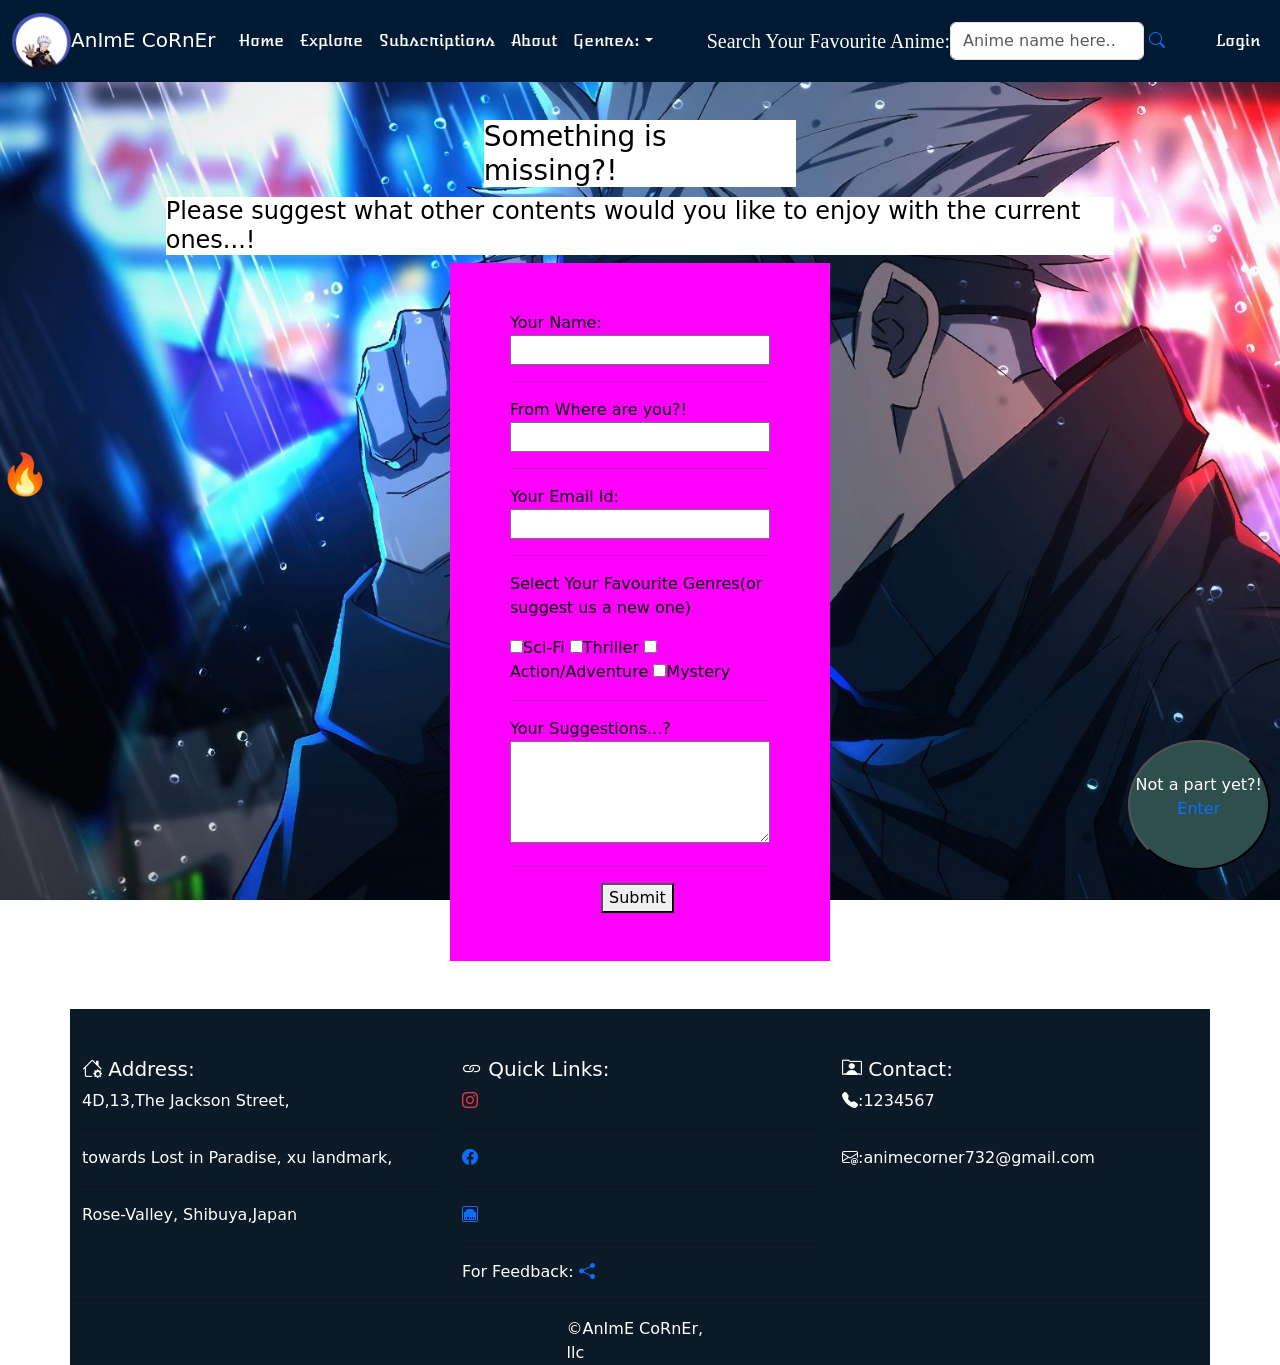
<file: feedback.html>
<!DOCTYPE html>
<html lang="en">
<head>
    <meta charset="UTF-8">
    <meta name="viewport" content="width=device-width, initial-scale=1.0">
    <title>Feedback Page</title>
    <link rel="stylesheet" href="Assets/css/bootstrap.min.css">
    <link rel="stylesheet" href="Assets/css/style.css">
    <link rel="stylesheet" href="https://cdn.jsdelivr.net/npm/bootstrap-icons@1.13.1/font/bootstrap-icons.min.css">

    <link rel="preconnect" href="https://fonts.googleapis.com">
    <link rel="preconnect" href="https://fonts.gstatic.com" crossorigin>
    <link href="https://fonts.googleapis.com/css2?family=Atomic+Age&display=swap" rel="stylesheet">
    <link rel="stylesheet" href="https://cdn.jsdelivr.net/npm/bootstrap-icons@1.13.1/font/bootstrap-icons.min.css">
    <link rel="stylesheet" href="Assets/css/feedbackCss.css">
</head>
<body class="first-content">

<!--Navigation bar start:-->
    <nav class="navbar navbar-expand-lg navbar-light ">
        <div class="container-fluid d-flex justify-content-between align-items-center">
            <a class="navbar-brand" href="#"><img class="logoImg" src="Assets/Images/logo.png" height="56px" width="auto" alt="">AnImE CoRnEr</a>
            <button class="navbar-toggler" type="button" data-bs-toggle="collapse" data-bs-target="#navbarSupportedContent" aria-controls="navbarSupportedContent" aria-expanded="false" aria-label="Toggle navigation">
                <span class="navbar-toggler-icon"></span>
            </button>
            <div class="collapse navbar-collapse" id="navbarSupportedContent">
                <ul class="navbar-nav me-auto mb-2 mb-lg-0">
                    <li class="nav-item">
                        <a href="index.html" class="nav-link" aria-current="page">Home</a>
                    </li>
                    <li class="nav-item">
                        <a href="collections.html" class="nav-link">Explore</a>
                    </li>
                    <li class="nav-item">
                        <a href="subscription.html" class="nav-link">Subscriptions</a>
                    </li>
                    <li class="nav-item">
                        <a href="about.html" class="nav-link">About</a>
                    </li>
                    <li class="nav-item" style="position: relative;">
                        <a href="#" class="nav-link dropdown-toggle" id="navbardropdown" role="button" data-bs-toggle="dropdown" aria-haspopup="true" aria-expanded="false">Genres:</a>
                        <ul class="dropdown-menu" aria-labelledby="#navbardropdown">
                            <li><a class="dropdown-item" href="#">Action and Adventure</a></li>
                            <li><hr class="dropdown-divider"></li>
                            <li><a class="dropdown-item" href="#">Sci-Fi and Fantasy</a></li>
                            <li><hr class="dropdown-divider"></li>
                            <li><a class="dropdown-item" href="#">Thriller/Horror</a></li>
                            <li><hr class="dropdown-divider"></li>
                            <li><a class="dropdown-item" href="#">Mystery</a></li>
                            <li><hr class="dropdown-divider"></li>
                            <li><a class="dropdown-item" href="#">Drama</a></li>
                        </ul>
                    </li>
                </ul>
                <form action="" class="searchForm d-flex align-items-center me-3">
                   <label for="searchLabel"> <h5 style="white-space: nowrap; font-family: fantasy; color: white;" class="my-2" for="searchLabel">Search Your Favourite Anime:</h5></label>
                    <input type="search" class="form-control" placeholder="Anime name here..." aria-label="serach" id="searchLabel">
                    <i class=" bi bi-search text-primary" type="button"></i>
                </form>
                <ul class="navbar-nav mb-2 mb-lg-0 loginLink">
                    <li class="nav-item login-item">
                        <a href="login.html" class="nav-link">Login</a>
                    </li>
                </ul>
            </div>
        </div>
    </nav>
<!--Navigation bar end!-->

     <div style=" height:30px;position: sticky; left:0; top:450px; z-index:3; width:5%" >
            <a href="#" type="button" style="text-decoration: none;"><h1>🔥</h1></a>
        </div>

   
    <div class="container mt-2">         <!--Container start-->
        <h3 class="heading1">Something is missing?!</h3>
        <h4 class="heading2">Please suggest what other contents would you like to enjoy with the current ones...!</h4>
        <div class="row mt-2">
            <div class="col-md-4 mx-auto formCol" >
                <form action="thankyou.html" method="post"  class="p-5">
                    <div>
                       <label for="name">Your Name:</label>
                       <p><input type="text" id="name" name="nameVar" class="input-div" required></p>
                    </div><hr>
                    <div>
                       <label for="country">From Where are you?!</label>
                       <p><input type="text" id="place" name="countryVar" class="input-div" required></p>
                    </div><hr>
                    <div>
                       <label for="emailid">Your Email Id:</label>
                       <p><input type="email" id="emailid" name="emailVar" class="input-div" required></p>          
                    </div><hr>
                    <div>
                       <p><label for="genres">Select Your Favourite Genres(or suggest us a new one)</label></p>
                       <p>
                        <input type="checkbox" id="genre" name="genre1" value="scifi">Sci-Fi
                        <input type="checkbox" id="genre" name="genre2" value="thriller">Thriller
                        <input type="checkbox" id="genre" name="genre3" value="action_adventure">Action/Adventure
                        <input type="checkbox" id="genre" name="genre4" value="mystery">Mystery
                       </p>
                    </div><hr>
                    <div>
                        <label for="suggestion">Your Suggestions...?</label>
                        
                      <p><textarea name="suggestion" id="suggestion" rows="4" class="w-100"></textarea></p>
                        
                    </div><hr>
                    <div class="buttonClass">
                        <button type="submit" value="Submit" >Submit</button>
                    </div>
                </form>
            </div>
            
        </div>

        <div class="row mt-5 footer">
                <div class="col-md-4 mt-5">
                  <h5> <i class="bi bi-house-gear"></i> Address:</h5>
                  <p>4D,13,The Jackson Street,</p><hr/>
                  <p>towards Lost in Paradise, xu landmark,</p><hr/>
                  <p>Rose-Valley, Shibuya,Japan</p>
                </div>
           

             <div class="col-md-4 mt-5">
                <h5><i class="bi bi-link"></i> Quick Links:</h5>

              <p><a href="www.instagram.com" class="anchor" target="_blank"><i class="bi bi-instagram text-danger"></i></a></p><hr/>
               <p><a href="www.Facebook.com" class="anchor" target="_blank"><i class="bi bi-facebook text-primary"></i></a></p><hr/>
               <p><a href="https://www.crunchyroll.com/" class="anchor" target="_blank"><i class="bi bi-ethernet"></i></a></p><hr/>
               <p>For Feedback: <a href="feedback.html" class="anchor" target="_blank"><i class="bi bi-share-fill"></i></a></p>
            
            </div>
                
             <div class="col-md-4 mt-5">
                <h5><i class="bi bi-person-rolodex"></i> Contact:</h5>
                <p><i class="bi bi-telephone-fill"></i>:1234567</p><hr/>
                <p><i class="bi bi-envelope-at"></i>:animecorner732@gmail.com</p>
            </div><hr/>
            <p class="trademark">&copy;AnImE CoRnEr, llc</p>
        </div>
          
        <button class="signinButton">Not a part yet?! <p><a href="register.html" class="anchor">Enter</a></p></button>

        
    </div>                          <!--Container End-->
    
    <script src="Assets/js/bootstrap.bundle.min.js"></script>
</body>
</html>
</file>
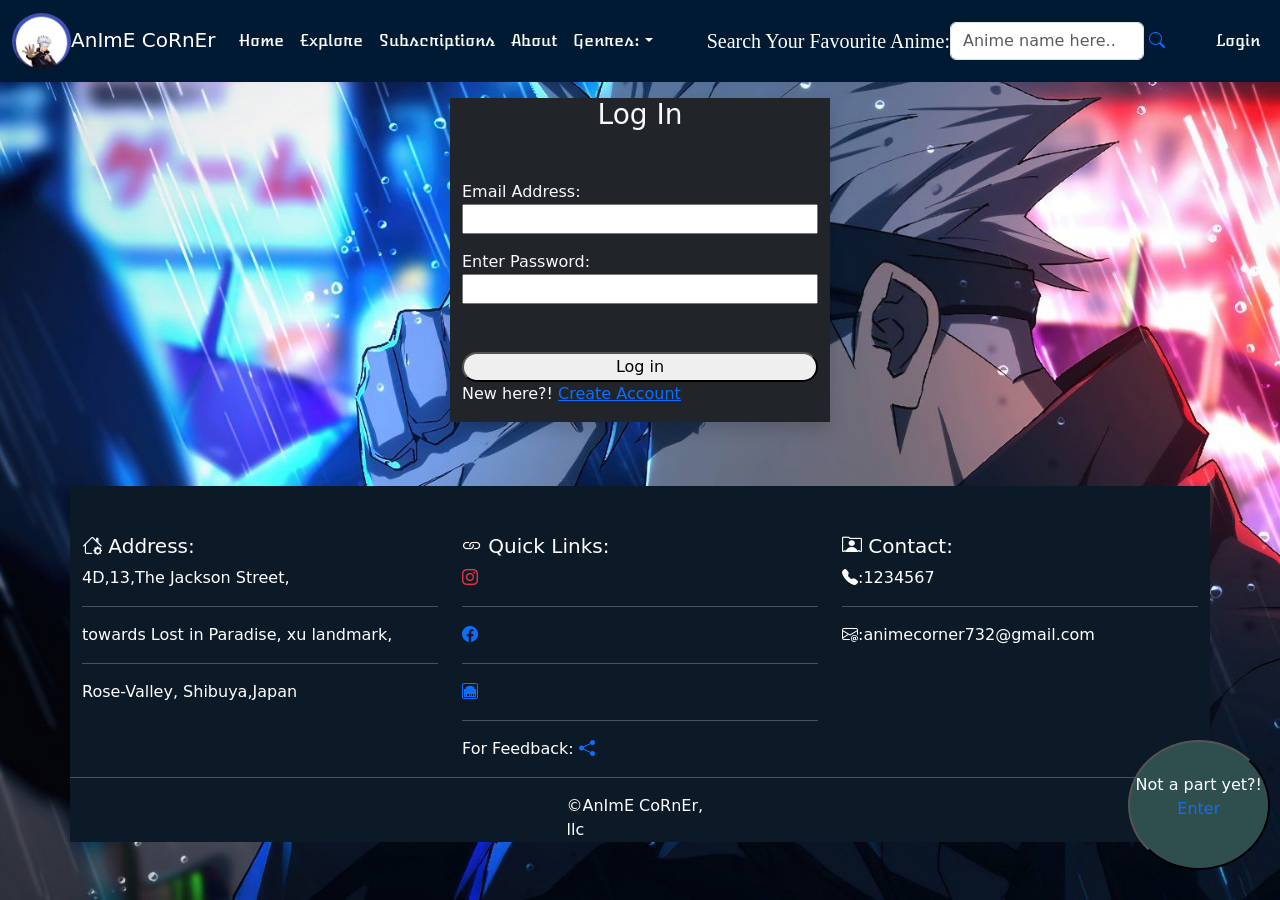
<file: login.html>
<!DOCTYPE html>
<html lang="en">
<head>
    <meta charset="UTF-8">
    <meta name="viewport" content="width=device-width, initial-scale=1.0">
    <title>Login Page</title>
    <link rel="stylesheet" href="Assets/css/bootstrap.min.css">
    <link rel="stylesheet" href="Assets/css/style.css">
    <link rel="stylesheet" href="https://cdn.jsdelivr.net/npm/bootstrap-icons@1.13.1/font/bootstrap-icons.min.css">

    <link rel="preconnect" href="https://fonts.googleapis.com">
    <link rel="preconnect" href="https://fonts.gstatic.com" crossorigin>
    <link href="https://fonts.googleapis.com/css2?family=Atomic+Age&display=swap" rel="stylesheet">
    <link rel="stylesheet" href="https://cdn.jsdelivr.net/npm/bootstrap-icons@1.13.1/font/bootstrap-icons.min.css">
    <link rel="stylesheet" href="Assets/css/registerCss.css">
</head>
<body class="first-content">

<!--Navigation bar start:-->
    <nav class="navbar navbar-expand-lg navbar-light ">
        <div class="container-fluid d-flex justify-content-between align-items-center">
            <a class="navbar-brand" href="#"><img class="logoImg" src="Assets/Images/logo.png" height="56px" width="auto" alt="">AnImE CoRnEr</a>
            <button class="navbar-toggler" type="button" data-bs-toggle="collapse" data-bs-target="#navbarSupportedContent" aria-controls="navbarSupportedContent" aria-expanded="false" aria-label="Toggle navigation">
                <span class="navbar-toggler-icon"></span>
            </button>
            <div class="collapse navbar-collapse" id="navbarSupportedContent">
                <ul class="navbar-nav me-auto mb-2 mb-lg-0">
                    <li class="nav-item">
                        <a href="index.html" class="nav-link" aria-current="page">Home</a>
                    </li>
                    <li class="nav-item">
                        <a href="collections.html" class="nav-link">Explore</a>
                    </li>
                    <li class="nav-item">
                        <a href="subscription.html" class="nav-link">Subscriptions</a>
                    </li>
                    <li class="nav-item">
                        <a href="about.html" class="nav-link">About</a>
                    </li>
                    <li class="nav-item" style="position: relative;">
                        <a href="#" class="nav-link dropdown-toggle" id="navbardropdown" role="button" data-bs-toggle="dropdown" aria-haspopup="true" aria-expanded="false">Genres:</a>
                        <ul class="dropdown-menu" aria-labelledby="#navbardropdown">
                            <li><a class="dropdown-item" href="#">Action and Adventure</a></li>
                            <li><hr class="dropdown-divider"></li>
                            <li><a class="dropdown-item" href="#">Sci-Fi and Fantasy</a></li>
                            <li><hr class="dropdown-divider"></li>
                            <li><a class="dropdown-item" href="#">Thriller/Horror</a></li>
                            <li><hr class="dropdown-divider"></li>
                            <li><a class="dropdown-item" href="#">Mystery</a></li>
                            <li><hr class="dropdown-divider"></li>
                            <li><a class="dropdown-item" href="#">Drama</a></li>
                        </ul>
                    </li>
                </ul>
                <form action="" class="searchForm d-flex align-items-center me-3">
                   <label for="searchLabel"> <h5 style="white-space: nowrap; font-family: fantasy; color: white;" class="my-2" for="searchLabel">Search Your Favourite Anime:</h5></label>
                    <input type="search" class="form-control" placeholder="Anime name here..." aria-label="serach" id="searchLabel">
                    <i class=" bi bi-search text-primary" type="button"></i>
                </form>
                <ul class="navbar-nav mb-2 mb-lg-0 loginLink">
                    <li class="nav-item login-item">
                        <a href="login.html" class="nav-link">Login</a>
                    </li>
                </ul>
            </div>
        </div>
    </nav>
<!--Navigation bar end!-->

    

   
    <div class="container">         <!--Container start-->
        <div class="row d-flex align-items-center">
         <div class="col-md-4 mx-auto shadow m-3 bg-dark">
                <h3 align="center" class="text-light">Log In</h3>

                <form action="" method="" class="mt-5" >
                <div class="mb-3 text-light">
                    <label for="emailid">Email Address:</label>
                    <input class="input-fields w-100" type="email" id="emailid" name="username" required/>
                </div>
                
                 <div class="mb-5 text-light">
                    <label for="pwd1" >Enter Password:</label>
                    <input class="input-fields w-100" type="password" id="pwd1" name="pwd" minlength="6" required/>
                </div>
                 
                 <div class="mb-3 text-light" >
                    <button class="create-button">Log in</button>
                    New here?! <a href="register.html"> Create Account</a>
                </div>
                </form>
         </div>
        </div>

        <div class="row mt-5 footer">
                <div class="col-md-4 mt-5">
                  <h5> <i class="bi bi-house-gear"></i> Address:</h5>
                  <p>4D,13,The Jackson Street,</p><hr/>
                  <p>towards Lost in Paradise, xu landmark,</p><hr/>
                  <p>Rose-Valley, Shibuya,Japan</p>
                </div>
           

             <div class="col-md-4 mt-5">
                <h5><i class="bi bi-link"></i> Quick Links:</h5>

              <p><a href="www.instagram.com" class="anchor" target="_blank"><i class="bi bi-instagram text-danger"></i></a></p><hr/>
               <p><a href="www.Facebook.com" class="anchor" target="_blank"><i class="bi bi-facebook text-primary"></i></a></p><hr/>
               <p><a href="https://www.crunchyroll.com/" class="anchor" target="_blank"><i class="bi bi-ethernet"></i></a></p><hr/>
               <p>For Feedback: <a href="feedback.html" class="anchor" target="_blank"><i class="bi bi-share-fill"></i></a></p>
            
            </div>
                
             <div class="col-md-4 mt-5">
                <h5><i class="bi bi-person-rolodex"></i> Contact:</h5>
                <p><i class="bi bi-telephone-fill"></i>:1234567</p><hr/>
                <p><i class="bi bi-envelope-at"></i>:animecorner732@gmail.com</p>
            </div><hr/>
            <p class="trademark">&copy;AnImE CoRnEr, llc</p>
        </div>
          
        <button class="signinButton">Not a part yet?! <p><a href="register.html" class="anchor">Enter</a></p></button>

        
    </div>                          <!--Container End-->
    
    <script src="Assets/js/bootstrap.bundle.min.js"></script>
</body>
</html>
</file>
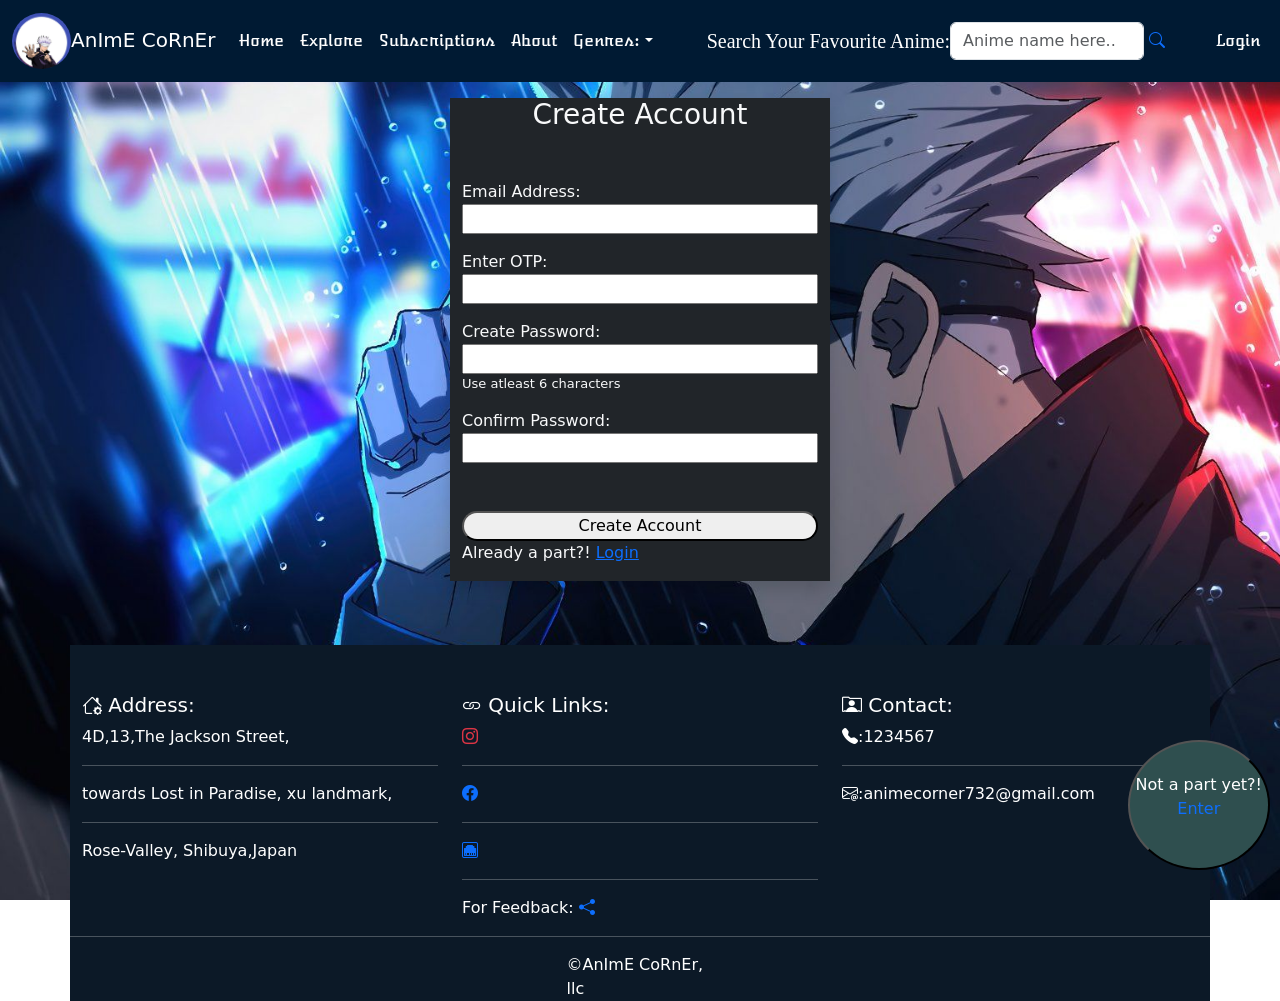
<file: register.html>
<!DOCTYPE html>
<html lang="en">
<head>
    <meta charset="UTF-8">
    <meta name="viewport" content="width=device-width, initial-scale=1.0">
    <title>Register Page</title>
    <link rel="stylesheet" href="Assets/css/bootstrap.min.css">
    <link rel="stylesheet" href="Assets/css/style.css">
    <link rel="stylesheet" href="https://cdn.jsdelivr.net/npm/bootstrap-icons@1.13.1/font/bootstrap-icons.min.css">

    <link rel="preconnect" href="https://fonts.googleapis.com">
    <link rel="preconnect" href="https://fonts.gstatic.com" crossorigin>
    <link href="https://fonts.googleapis.com/css2?family=Atomic+Age&display=swap" rel="stylesheet">
    <link rel="stylesheet" href="https://cdn.jsdelivr.net/npm/bootstrap-icons@1.13.1/font/bootstrap-icons.min.css">
    <link rel="stylesheet" href="Assets/css/registerCss.css">
</head>
<body class="first-content">

<!--Navigation bar start:-->
    <nav class="navbar navbar-expand-lg navbar-light ">
        <div class="container-fluid d-flex justify-content-between align-items-center">
            <a class="navbar-brand" href="#"><img class="logoImg" src="Assets/Images/logo.png" height="56px" width="auto" alt="">AnImE CoRnEr</a>
            <button class="navbar-toggler" type="button" data-bs-toggle="collapse" data-bs-target="#navbarSupportedContent" aria-controls="navbarSupportedContent" aria-expanded="false" aria-label="Toggle navigation">
                <span class="navbar-toggler-icon"></span>
            </button>
            <div class="collapse navbar-collapse" id="navbarSupportedContent">
                <ul class="navbar-nav me-auto mb-2 mb-lg-0">
                    <li class="nav-item">
                        <a href="index.html" class="nav-link" aria-current="page">Home</a>
                    </li>
                    <li class="nav-item">
                        <a href="collections.html" class="nav-link">Explore</a>
                    </li>
                    <li class="nav-item">
                        <a href="subscription.html" class="nav-link">Subscriptions</a>
                    </li>
                    <li class="nav-item">
                        <a href="about.html" class="nav-link">About</a>
                    </li>
                    <li class="nav-item" style="position: relative;">
                        <a href="#" class="nav-link dropdown-toggle" id="navbardropdown" role="button" data-bs-toggle="dropdown" aria-haspopup="true" aria-expanded="false">Genres:</a>
                        <ul class="dropdown-menu" aria-labelledby="#navbardropdown">
                            <li><a class="dropdown-item" href="#">Action and Adventure</a></li>
                            <li><hr class="dropdown-divider"></li>
                            <li><a class="dropdown-item" href="#">Sci-Fi and Fantasy</a></li>
                            <li><hr class="dropdown-divider"></li>
                            <li><a class="dropdown-item" href="#">Thriller/Horror</a></li>
                            <li><hr class="dropdown-divider"></li>
                            <li><a class="dropdown-item" href="#">Mystery</a></li>
                            <li><hr class="dropdown-divider"></li>
                            <li><a class="dropdown-item" href="#">Drama</a></li>
                        </ul>
                    </li>
                </ul>
                <form action="" class="searchForm d-flex align-items-center me-3">
                   <label for="searchLabel"> <h5 style="white-space: nowrap; font-family: fantasy; color: white;" class="my-2" for="searchLabel">Search Your Favourite Anime:</h5></label>
                    <input type="search" class="form-control" placeholder="Anime name here..." aria-label="serach" id="searchLabel">
                    <i class=" bi bi-search text-primary" type="button"></i>
                </form>
                <ul class="navbar-nav mb-2 mb-lg-0 loginLink">
                    <li class="nav-item login-item">
                        <a href="login.html" class="nav-link">Login</a>
                    </li>
                </ul>
            </div>
        </div>
    </nav>
<!--Navigation bar end!-->

    

   
    <div class="container">         <!--Container start-->

        <div class="row  d-flex align-items-center">
            <div class="col-md-4 mx-auto shadow m-3 bg-dark">
                <h3 align="center" class="text-light">Create Account</h3>

                <form action="" method="" class="mt-5" >
                <div class="mb-3 text-light">
                    <label for="emailid">Email Address:</label>
                    <input class="input-fields w-100" type="email" id="emailid" name="username" required/>
                </div>
                 <div class="mb-3 text-light">
                    <label for="otp" >Enter OTP:</label>
                    <input class="input-fields w-100" type="number" id="otp" name="otp" required/>
                </div>
                 <div class="mb-3 text-light">
                    <label for="pwd1" >Create Password:</label>
                    <input class="input-fields w-100" type="password" id="pwd1" name="pwd" minlength="6" required/>
                    <p class="note-para">Use atleast 6 characters</p>
                </div>
                 <div class="mb-5 text-light">
                    <label for="pwd2" >Confirm Password:</label>
                    <input class="input-fields w-100" type="password" id="pwd2" name="pwd2" minlength="6" required/>
                </div>
                 <div class="mb-3 text-light" >
                    <button class="create-button">Create Account</button>
                    Already a part?! <a href="login.html"> Login</a>
                </div>
                </form>
            </div>
        </div>

        <div class="row mt-5 footer">
                <div class="col-md-4 mt-5">
                  <h5> <i class="bi bi-house-gear"></i> Address:</h5>
                  <p>4D,13,The Jackson Street,</p><hr/>
                  <p>towards Lost in Paradise, xu landmark,</p><hr/>
                  <p>Rose-Valley, Shibuya,Japan</p>
                </div>
           

             <div class="col-md-4 mt-5">
                <h5><i class="bi bi-link"></i> Quick Links:</h5>

              <p><a href="www.instagram.com" class="anchor" target="_blank"><i class="bi bi-instagram text-danger"></i></a></p><hr/>
               <p><a href="www.Facebook.com" class="anchor" target="_blank"><i class="bi bi-facebook text-primary"></i></a></p><hr/>
               <p><a href="https://www.crunchyroll.com/" class="anchor" target="_blank"><i class="bi bi-ethernet"></i></a></p><hr/>
               <p>For Feedback: <a href="feedback.html" class="anchor" target="_blank"><i class="bi bi-share-fill"></i></a></p>
            
            </div>
                
             <div class="col-md-4 mt-5">
                <h5><i class="bi bi-person-rolodex"></i> Contact:</h5>
                <p><i class="bi bi-telephone-fill"></i>:1234567</p><hr/>
                <p><i class="bi bi-envelope-at"></i>:animecorner732@gmail.com</p>
            </div><hr/>
            <p class="trademark">&copy;AnImE CoRnEr, llc</p>
        </div>
          
        <button class="signinButton">Not a part yet?! <p><a href="register.html" class="anchor">Enter</a></p></button>

        
    </div>                          <!--Container End-->
    
    <script src="Assets/js/bootstrap.bundle.min.js"></script>
</body>
</html>
</file>
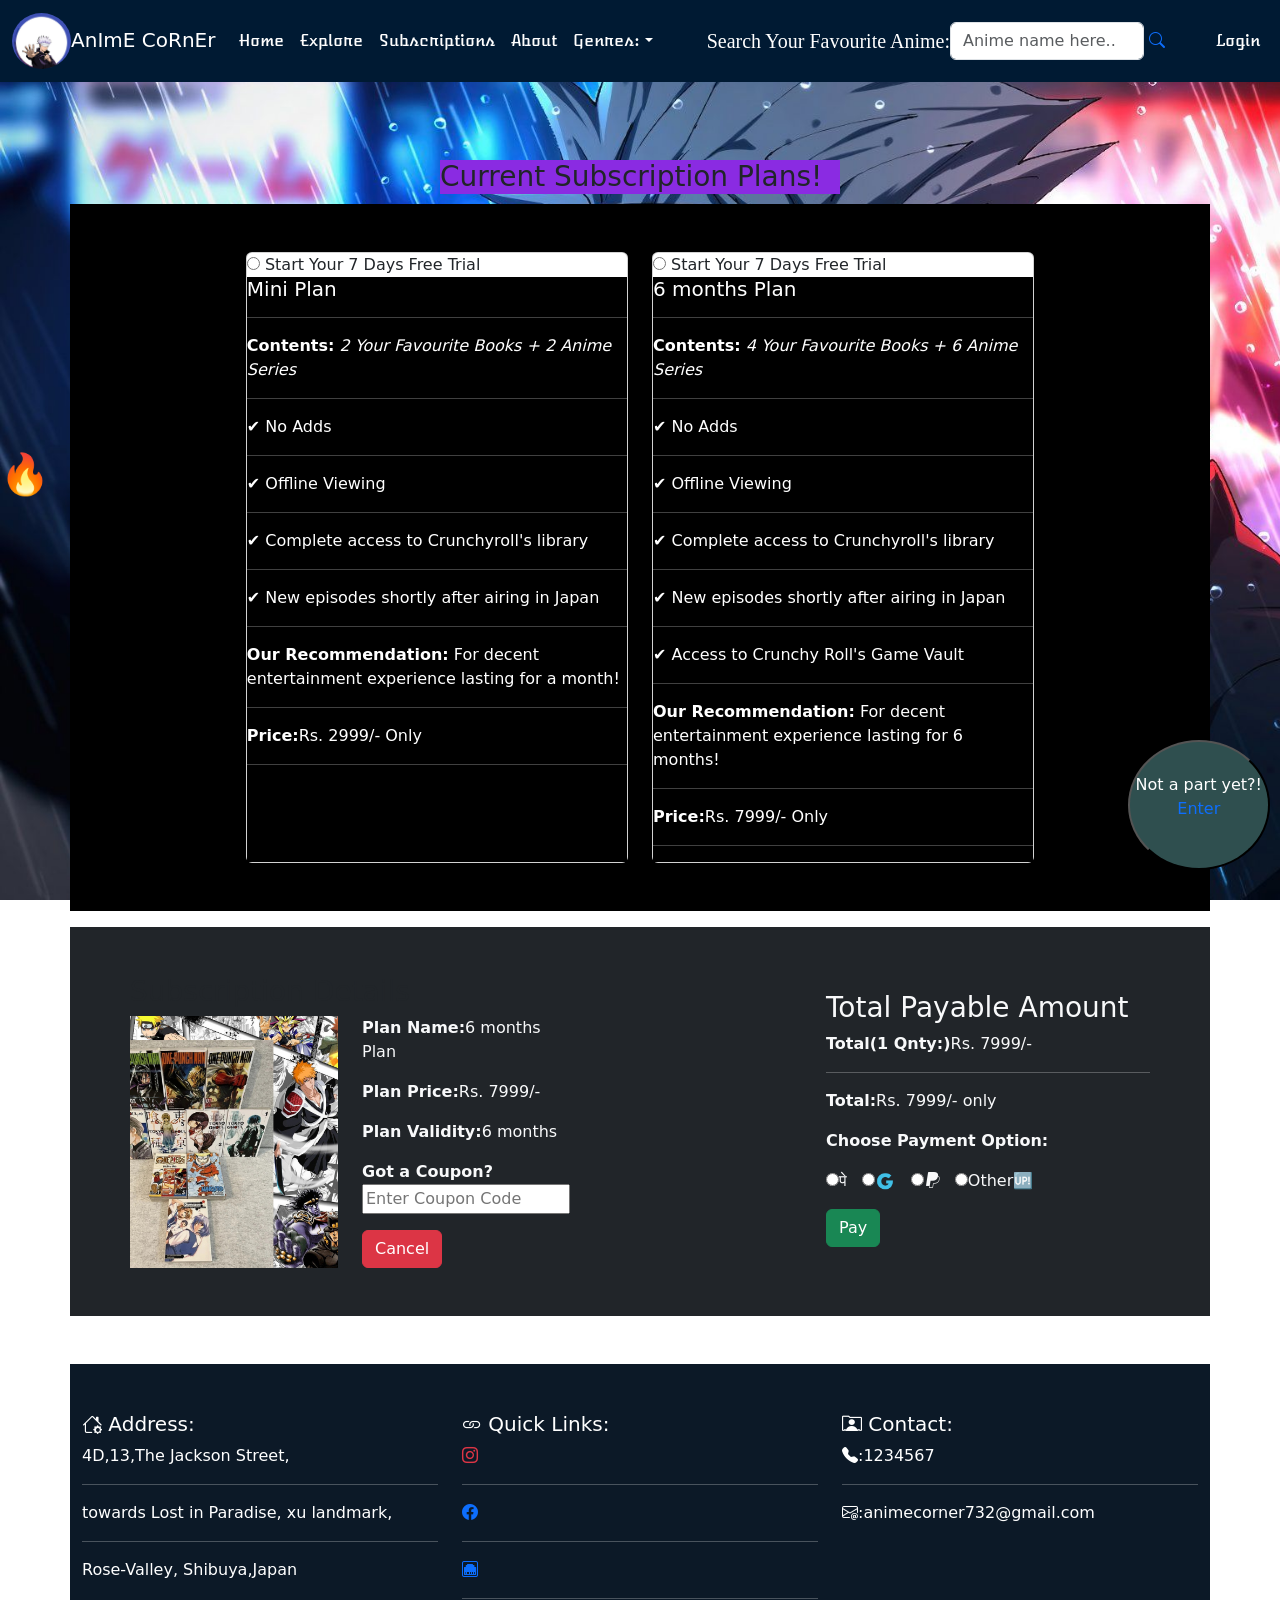
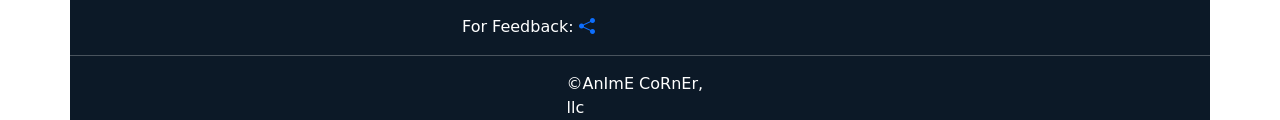
<file: subscription.html>
<!DOCTYPE html>
<html lang="en">
<head>
    <meta charset="UTF-8">
    <meta name="viewport" content="width=device-width, initial-scale=1.0">
    <title>Subscription Page</title>
    <link rel="stylesheet" href="Assets/css/bootstrap.min.css">
    <link rel="stylesheet" href="Assets/css/style.css">
    <link rel="stylesheet" href="https://cdn.jsdelivr.net/npm/bootstrap-icons@1.13.1/font/bootstrap-icons.min.css">

    <link rel="preconnect" href="https://fonts.googleapis.com">
    <link rel="preconnect" href="https://fonts.gstatic.com" crossorigin>
    <link href="https://fonts.googleapis.com/css2?family=Atomic+Age&display=swap" rel="stylesheet">
    <link rel="stylesheet" href="https://cdn.jsdelivr.net/npm/bootstrap-icons@1.13.1/font/bootstrap-icons.min.css">
    <link rel="stylesheet" href="Assets/css/subscriptionsCss.css">
</head>
<body class="first-content">

<!--Navigation bar start:-->
    <nav class="navbar navbar-expand-lg navbar-light ">
        <div class="container-fluid d-flex justify-content-between align-items-center">
            <a class="navbar-brand" href="#"><img class="logoImg" src="Assets/Images/logo.png" height="56px" width="auto" alt="">AnImE CoRnEr</a>
            <button class="navbar-toggler" type="button" data-bs-toggle="collapse" data-bs-target="#navbarSupportedContent" aria-controls="navbarSupportedContent" aria-expanded="false" aria-label="Toggle navigation">
                <span class="navbar-toggler-icon"></span>
            </button>
            <div class="collapse navbar-collapse" id="navbarSupportedContent">
                <ul class="navbar-nav me-auto mb-2 mb-lg-0">
                    <li class="nav-item">
                        <a href="index.html" class="nav-link" aria-current="page">Home</a>
                    </li>
                    <li class="nav-item">
                        <a href="collections.html" class="nav-link">Explore</a>
                    </li>
                    <li class="nav-item">
                        <a href="subscription.html" class="nav-link">Subscriptions</a>
                    </li>
                    <li class="nav-item">
                        <a href="about.html" class="nav-link">About</a>
                    </li>
                    <li class="nav-item" style="position: relative;">
                        <a href="#" class="nav-link dropdown-toggle" id="navbardropdown" role="button" data-bs-toggle="dropdown" aria-haspopup="true" aria-expanded="false">Genres:</a>
                        <ul class="dropdown-menu" aria-labelledby="#navbardropdown">
                            <li><a class="dropdown-item" href="#">Action and Adventure</a></li>
                            <li><hr class="dropdown-divider"></li>
                            <li><a class="dropdown-item" href="#">Sci-Fi and Fantasy</a></li>
                            <li><hr class="dropdown-divider"></li>
                            <li><a class="dropdown-item" href="#">Thriller/Horror</a></li>
                            <li><hr class="dropdown-divider"></li>
                            <li><a class="dropdown-item" href="#">Mystery</a></li>
                            <li><hr class="dropdown-divider"></li>
                            <li><a class="dropdown-item" href="#">Drama</a></li>
                        </ul>
                    </li>
                </ul>
                <form action="" class="searchForm d-flex align-items-center me-3">
                   <label for="searchLabel"> <h5 style="white-space: nowrap; font-family: fantasy; color: white;" class="my-2" for="searchLabel">Search Your Favourite Anime:</h5></label>
                    <input type="search" class="form-control" placeholder="Anime name here..." aria-label="serach" id="searchLabel">
                    <i class=" bi bi-search text-primary" type="button"></i>
                </form>
                <ul class="navbar-nav mb-2 mb-lg-0 loginLink">
                    <li class="nav-item login-item">
                        <a href="login.html" class="nav-link">Login</a>
                    </li>
                </ul>
            </div>
        </div>
    </nav>
<!--Navigation bar end!-->

     <div style=" height:30px;position: sticky; left:0; top:450px; z-index:3; width:5%" >
            <a href="#" type="button" style="text-decoration: none;"><h1>🔥</h1></a>
        </div>

   
    <div class="container">         <!--Container start-->
        
                <h3 class="cards-header  mt-5" text-align="">Current Subscription Plans!</h3>
                <div class="row plan-div" style="background-color: black;"> <!--third row start(Plans=section)-->
                    <div class="col-md-6 d-flex justify-content-end mt-5">
                        <div class="card mb-5" style="width: 70%;">
                        
                            <label class=" subs-trial-button" for="plan1"><input type="radio" name="plan" value="miniPlan" id="plan1"> Start Your 7 Days Free Trial</label>
                            <div class="card-subs-body">
                                <h5 class="card-subs-title">Mini Plan</h5><hr/>
                                <p class="card-subs-text">
                                     <b>Contents:</b><i> 2 Your Favourite Books + 2 Anime Series</i>
                                </p><hr/>
                                <p>
                                    &#10004; No Adds
                                </p><hr/>
                                <p>
                                    &#10004; Offline Viewing
                                </p><hr/>
                                <p>
                                     &#10004;  Complete access to Crunchyroll's library
                                </p><hr/>
                                <p>
                                     &#10004;  New episodes shortly after airing in Japan
                                </p><hr/>
                                <p>
                                    <b>Our Recommendation:</b> For decent entertainment experience lasting for a month!
                                </p><hr/>
                                <p>
                                    <b>Price:</b>Rs. 2999/- Only
                                </p><hr/>
                            
                            </div>
                        </div>
                    </div>

                    <div class="col-md-6 d-flex justify-content-start mt-5">
                        <div class="card mb-5" style="width: 70%;">
                         
                        
                            <label class="subs-trial-button" for="plan2"><input type="radio" name="plan" value="halfPlan" id="plan2"> Start Your 7 Days Free Trial</label>
                                <div class="card-subs-body">
                                    <h5 class="card-subs-title">6 months Plan</h5><hr/>
                                    <p class="card-subs-text">
                                        <b>Contents:</b><i> 4 Your Favourite Books + 6 Anime Series</i>
                                    </p><hr/>
                                    <p>
                                        &#10004; No Adds
                                    </p><hr/>
                                    <p>
                                        &#10004; Offline Viewing
                                    </p><hr/>
                                    <p>
                                        &#10004;  Complete access to Crunchyroll's library
                                    </p><hr/>
                                    <p>
                                        &#10004;  New episodes shortly after airing in Japan
                                    </p><hr/>
                                    <p>
                                        &#10004; Access to Crunchy Roll's Game Vault
                                    </p><hr/>
                                    <p>
                                        <b>Our Recommendation:</b> For decent entertainment experience lasting for 6 months!
                                    </p><hr/>
                                    <p class="mb-3">
                                        <b>Price:</b>Rs. 7999/- Only
                                    </p><hr/>
                            
                                </div>
                        </div>
                    </div>
                </div>     
                
                <div class="row mt-3 bg-dark p-5" >
                    <div class="col-md-8"> 
                        <h3>Subscription Details</h3> 
                        <div class="row">
                          <div class="col-md-4">
                            
                            <img src="Assets/Images/bundleLogo.png" height="100%" width="100%" style="object-fit: cover;" alt="">
                          </div>
                          <div class="col-md-4 text-light planDesc">
                            <p><strong>Plan Name:</strong>6 months Plan</p>
                            <p><strong>Plan Price:</strong>Rs. 7999/-</p>
                            <p><strong>Plan Validity:</strong>6 months</p>
                            <p><strong>Got a Coupon?</strong><input type="text" placeholder="Enter Coupon Code"></p>
                            <a href="#" class="btn btn-danger">Cancel</a>
                          </div>
                        </div>
                    </div>
                    <div class="col-md-4 mt-3 text-light payDesc">
                        <h3>Total Payable Amount</h3>
                        <p><strong>Total(1 Qnty:)</strong>Rs. 7999/-</p><hr>
                        <p><strong>Total:</strong>Rs. 7999/- only</p>
                        <p><strong>Choose Payment Option:</strong><p><input type="radio" name="payOption" value="phonepe">पे &nbsp; <input type="radio"  name="payOption" value="gpay">🇬 &nbsp; <input type="radio"  name="payOption" value="paytm"><i class="bi bi-paypal"></i> &nbsp; <input type="radio"  name="payOption" value="other">Other🆙</p></p>
                        <a href="thankyou.html" class="btn btn-success">Pay</a>
                    </div>
                </div>
        

        <div class="row mt-5 footer">
                <div class="col-md-4 mt-5">
                  <h5> <i class="bi bi-house-gear"></i> Address:</h5>
                  <p>4D,13,The Jackson Street,</p><hr/>
                  <p>towards Lost in Paradise, xu landmark,</p><hr/>
                  <p>Rose-Valley, Shibuya,Japan</p>
                </div>
           

                <div class="col-md-4 mt-5">
                    <h5><i class="bi bi-link"></i> Quick Links:</h5>

                    <p><a href="www.instagram.com" class="anchor" target="_blank"><i class="bi bi-instagram text-danger"></i></a></p><hr/>
                    <p><a href="www.Facebook.com" class="anchor" target="_blank"><i class="bi bi-facebook text-primary"></i></a></p><hr/>
                    <p><a href="https://www.crunchyroll.com/" class="anchor" target="_blank"><i class="bi bi-ethernet"></i></a></p><hr/>
                    <p>For Feedback: <a href="feedback.html" class="anchor" target="_blank"><i class="bi bi-share-fill"></i></a></p>
            
                </div>
                
                <div class="col-md-4 mt-5">
                    <h5><i class="bi bi-person-rolodex"></i> Contact:</h5>
                    <p><i class="bi bi-telephone-fill"></i>:1234567</p><hr/>
                    <p><i class="bi bi-envelope-at"></i>:animecorner732@gmail.com</p>
                </div><hr/>
                <p class="trademark">&copy;AnImE CoRnEr, llc</p>
        </div>
          
        <button class="signinButton">Not a part yet?! <p><a href="register.html" class="anchor">Enter</a></p></button>

        
    </div>                          <!--Container End-->
    
    <script src="Assets/js/bootstrap.bundle.min.js"></script>
</body>
</html>
</file>
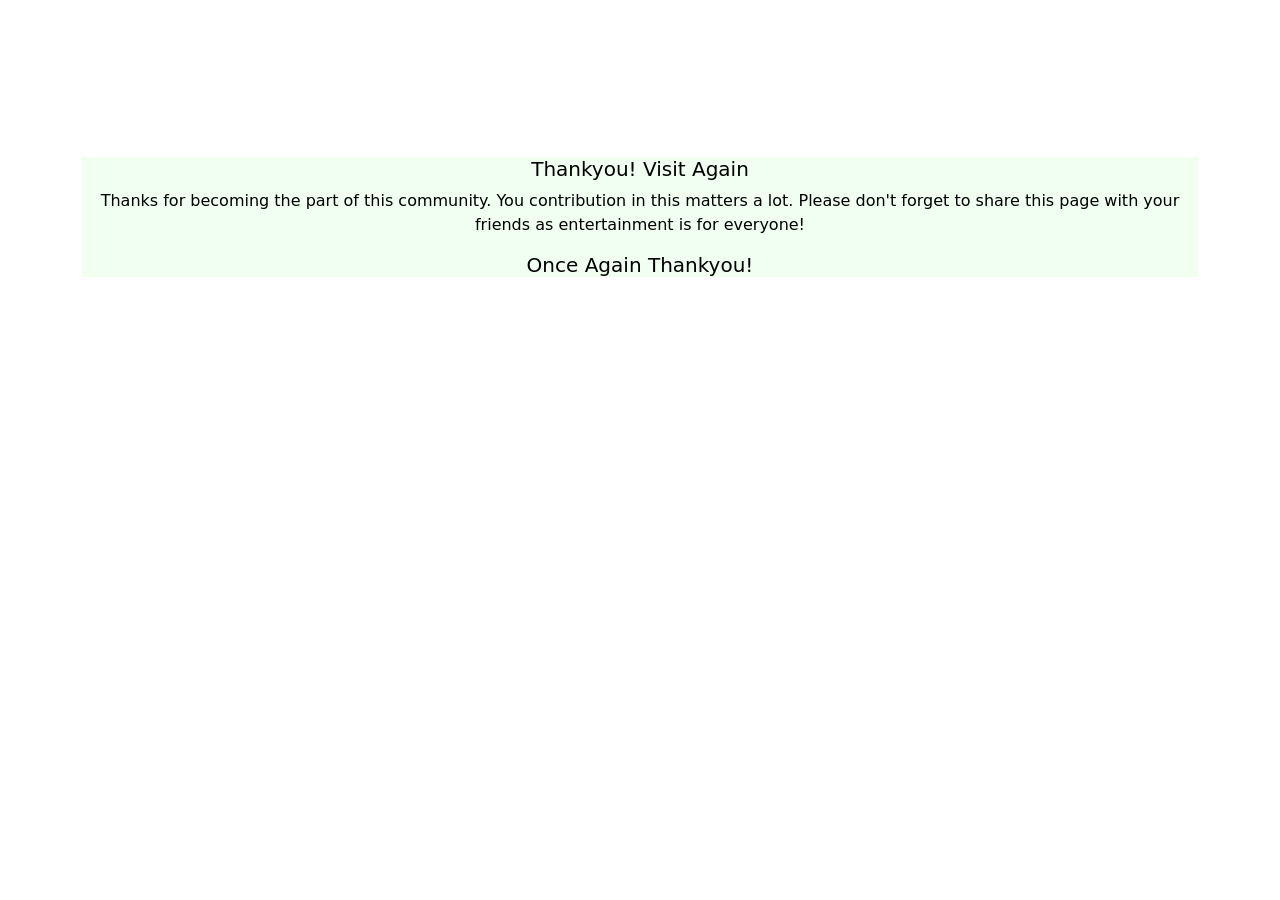
<file: thankyou.html>
<!DOCTYPE html>
<html lang="en">
<head>
    <meta charset="UTF-8">
    <meta name="viewport" content="width=device-width, initial-scale=1.0">
    <title>Thankyou Page</title>
    <link rel="stylesheet" href="Assets/css/thankyouCss.css">
    <link rel="stylesheet" href="Assets/css/bootstrap.min.css">
</head>
<body class="bg">
    <div class="container">
        <div class="row">
            <div class="col-md-12 mx-auto">
                <div class="thankyou" align="center">
                    <h5>Thankyou! Visit Again</h5>
                    <p>Thanks for becoming the part of this community. You contribution in this matters a lot.
                        Please don't forget to share this page with your friends as entertainment is for everyone!
                    </p>
                    <p><h5>Once Again Thankyou!</h5></p>
                </div>
            </div>
        </div>
    </div>

    <script src="Assets/js/bootstrap.bundle.min.js"></script>
</body>
</html>
</file>
<file: Assets/css/style.css>
.navbar-collapse
{
    position:relative;
}

/* when screen size from 0px to max of 991px,login button to always appear at top even in any small to medium screen sizes*/
@media screen and (max-width:991px)
{
   
    .loginLink{
        position: absolute;
        right:1%;
        top:0;
    }
}

.logoImg{
    object-fit: cover;
    border-radius: 50%;
}


.navbar{
    background-color: rgb(0, 26, 51);
    top:0;
    z-index: 10;
}

.navbar-brand{
    color:white
}

.c-item{
    height:450px;
}

.c-item:hover{
     width: 95%;
    box-shadow: 3px 5px 3px white;
    margin-top:10px;
    margin-left:5px;
    border:2px solid orange;
}

.c-img{
    height:100%;
    object-fit: cover;
    background-size: cover;
    width:100%;
}

.first-content{
    background-image: url('../Images/jkbg.jpg');
    background-repeat: no-repeat;
    background-attachment: fixed;
    background-size: cover;
    height:100%;
    object-fit: cover;
}

.review-summary{
    background-color: gray;
}

.plan-div>.col{
    margin-top: 100px;
    height:500px;
}




.review-cards{
    display: flex;
    align-items: center;
  }

.nav-link,.dropdown-item{
  font-family: "Atomic Age", system-ui;
  font-weight: 400;
  font-style: normal;
  color: white;
}


.dropdown-menu{
    width:fit-content;
    background-color: rgb(0, 26, 51);
}

.form-control
{
    width:40%;
    margin-right: 1%;
}

.r-item{
    height:530px;
}

.nav-link:hover{
    color: aquamarine;
    font-size: 15px;
}

.picks-div{
    background-color: rgb(0, 102, 153);
}

.signinButton{
    border-radius: 50%;
    height:130px;
    position: fixed;
    bottom:30px;
    right:10px;
    z-index: 3;
    background-color: darkslategray;
    color:white;

}

.signinButton:hover{
    height: 128px;
    box-shadow: 1px 3px 3px 3px black;
    background-color: coral;
    color:black
}

.slide-header1{
    margin:10px auto;
    width:60%;
    white-space: nowrap;
    background-color: blueviolet;
    text-align: center;
    box-sizing: border-box;
    box-shadow: 2px 5px 3px 3px black;
}

.slide-header1:hover{
    background-color: black;
    color:white;
    font-size: 20px;
    font-weight: bold;
    
    box-shadow:3px 5px 3px 3px black
}


.carousel-fade{
    z-index: 1;
}

.anchor{
    text-decoration:none;
}

.detailsAnchor{
    font-size: 25px;
    font-weight: bolder;
    color:white;
}

.detailsAnchor:hover{
    color: Red;
    text-shadow: -10px 10px 5px seagreen;
}

.slide-cart{
    font-size: 20px;
    color: white;
}

.slide-cart:hover{
    color:green
}

.card-img-top{
    height:350px;
}

.slide-header2{
    font-size: 20px;
    width:230px;
    margin:10px auto;
    background-color: blueviolet;
}

.collections-container:hover{
    
    height:99%;
    box-shadow: 3px 5px 3px 3px white;
    border:2px solid orange;
    box-sizing: border-box;
}

.card:hover{
     
    width:70%;
    box-shadow: 3px 5px 3px 3px white;
   
    box-sizing: border-box;
}

.cards-header{
     margin:10px auto;
     background-color: blueviolet;
     width:400px;
     white-space: nowrap;
}

.card-subs-title,.card-subs-text{
    
    color: white;
}

.card-subs-text~p{
    color:white;
}

.card-subs-body{
    background-color: black;
    height:100%;
}

.card-subs-body:hover{
     width:98%;
    box-shadow: 3px 5px 3px 3px white;
    box-sizing: border-box;
}

.subs-button{
    width:210px;
    margin-left: auto;
    margin-right:auto;
    display:block;
    margin-top:70px;
}

hr{
    color:white
}

.subs-trial-button{
    border-radius: 12px;
}


.trademark{
    margin:0 auto ;
    width:15%
}

.footer{
    background-color: rgb(12, 25, 39);
    color: white;
}
</file>
<file: Assets/css/collectionsCss.css>
.page-header{
    margin:10px auto;
    width:30%;
}


th,tr,td{
    border:2px dotted tan;
}

th{
    background-color: skyblue;
    
}

tr{
    background-color: indianred;

}

td>a{
    text-decoration: none;
}

.mangaImage-Col>img{
    height: 100%;
    width:100%;
    object-fit: 100%;
    background-size:cover
}


.filterCol{
    background-color: teal;
    box-shadow:-3px 5px 3px black;
}



.filter+div a{
    color:red;
    text-decoration: none;
}

.filter{
    color: black;
}
table{
    height: 100%;
    width:100%;
    background-color: darkblue;
}

.Mangas-Heading{
    color:white;
    width:50%;
    margin:0 auto;
}

.mangaImage-Col{
    height:400px;
    width:350px;
    box-shadow:3px 5px 3px white;
}

.mangaImage-Col:hover{
    height:388px;
    width:320px;
    box-shadow:5px 8px 5px white;
    border:2px solid orangered;
}

/* .mangaDesc-col{
    height:200px
}  */

[id*="AnimeReview"]{
    height: 100%;
}

.r-item{
    height:100%;
   
    width:100%
}



.e-img{
    width:100%;
    height:100%;
}

.carousel-inner{
    height:100%;
}

.review-summary{
    height:95px;
}

.carousel-caption{
    height: 100%;
}

.filter{
    margin-top:20px;
}


.mangaimage{
    object-fit: cover;
}
</file>
<file: Assets/css/feedbackCss.css>
.input-div{
    width: 100%;
}

.heading1{
    width:28%;
    margin: auto;
    background-color: white;
    color: black;
}

.heading2{
    width:85%;
    margin:10px auto 0px;
     background-color: white;
    color: black;
}

.heading1:hover{
    background-color: black;
    color: white;
}

.heading2:hover{
     background-color: black;
    color: white;
}

.buttonClass{
    width:30%;
    margin:0 auto;
}

.formCol{
    background-color: magenta;
    color: black;
}

hr{
    color:black;
    font-weight: bold;
}
</file>
<file: Assets/css/registerCss.css>
.input-fields{
    width:100%
}


.create-button{
    width:100%;
    border-radius: 15px;
}

.note-para{
    font-size: small;
}
</file>
<file: Assets/css/subscriptionsCss.css>
.planDesc:hover{
    width:35%;
    box-shadow:3px 2px 3px 3px white;
}

.payDesc:hover{
    width:30%;
    box-shadow:3px 2px 3px 3px white;
}
</file>
<file: Assets/css/thankyouCss.css>
.thankyou{
    box-shadow: 2px 5px 5px 3px white;
    background-color:honeydew;
    color:black;
    
}

.thankyou:hover{
     box-shadow: 2px 3px 3px 2px black;
    background-color: black;
    color:white;
}

.row{
    height:450px;
     display: flex;
    align-items: center;
}
.bg{
    background-image: url('D:/ItVedantProjects/Project1/Assets/Images/jkbg.jpg');
     background-repeat: no-repeat;
    background-attachment: fixed;
    background-size: cover;
    height:100%;
    object-fit: cover;


}
</file>
